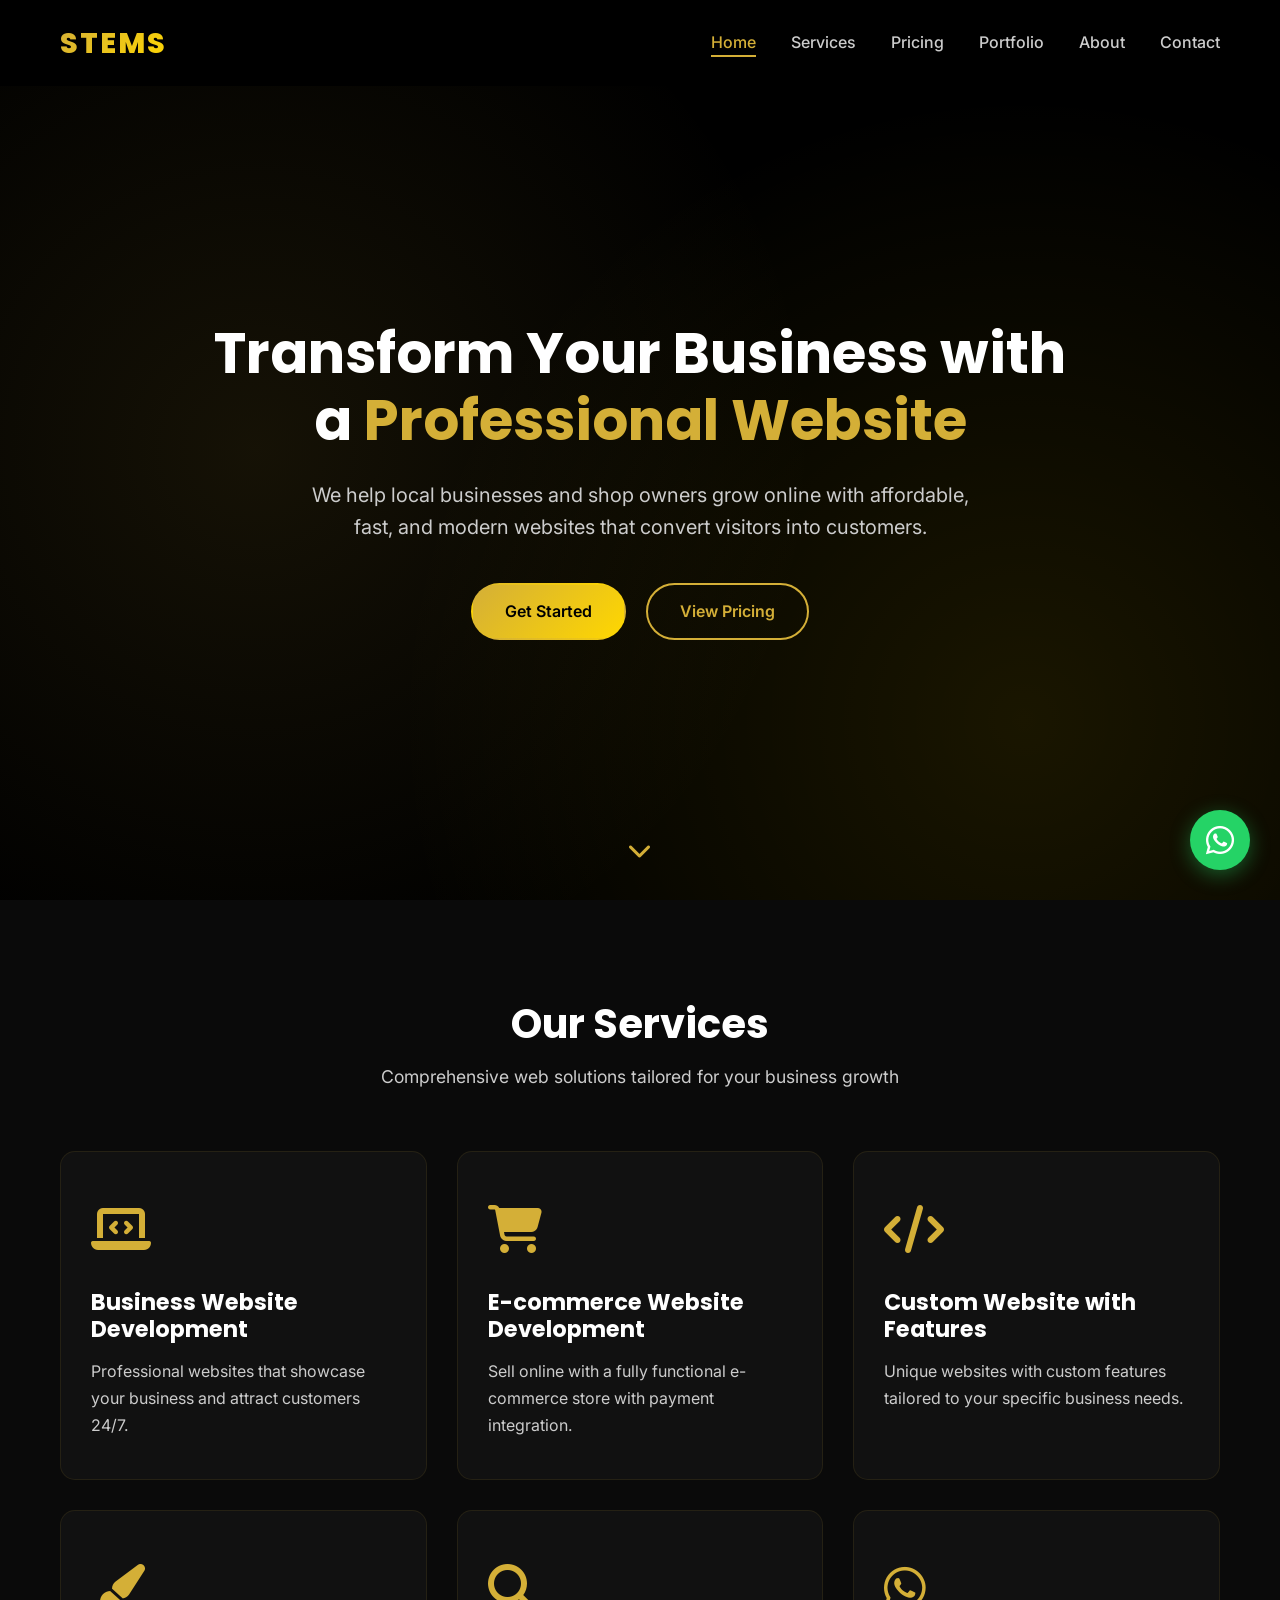
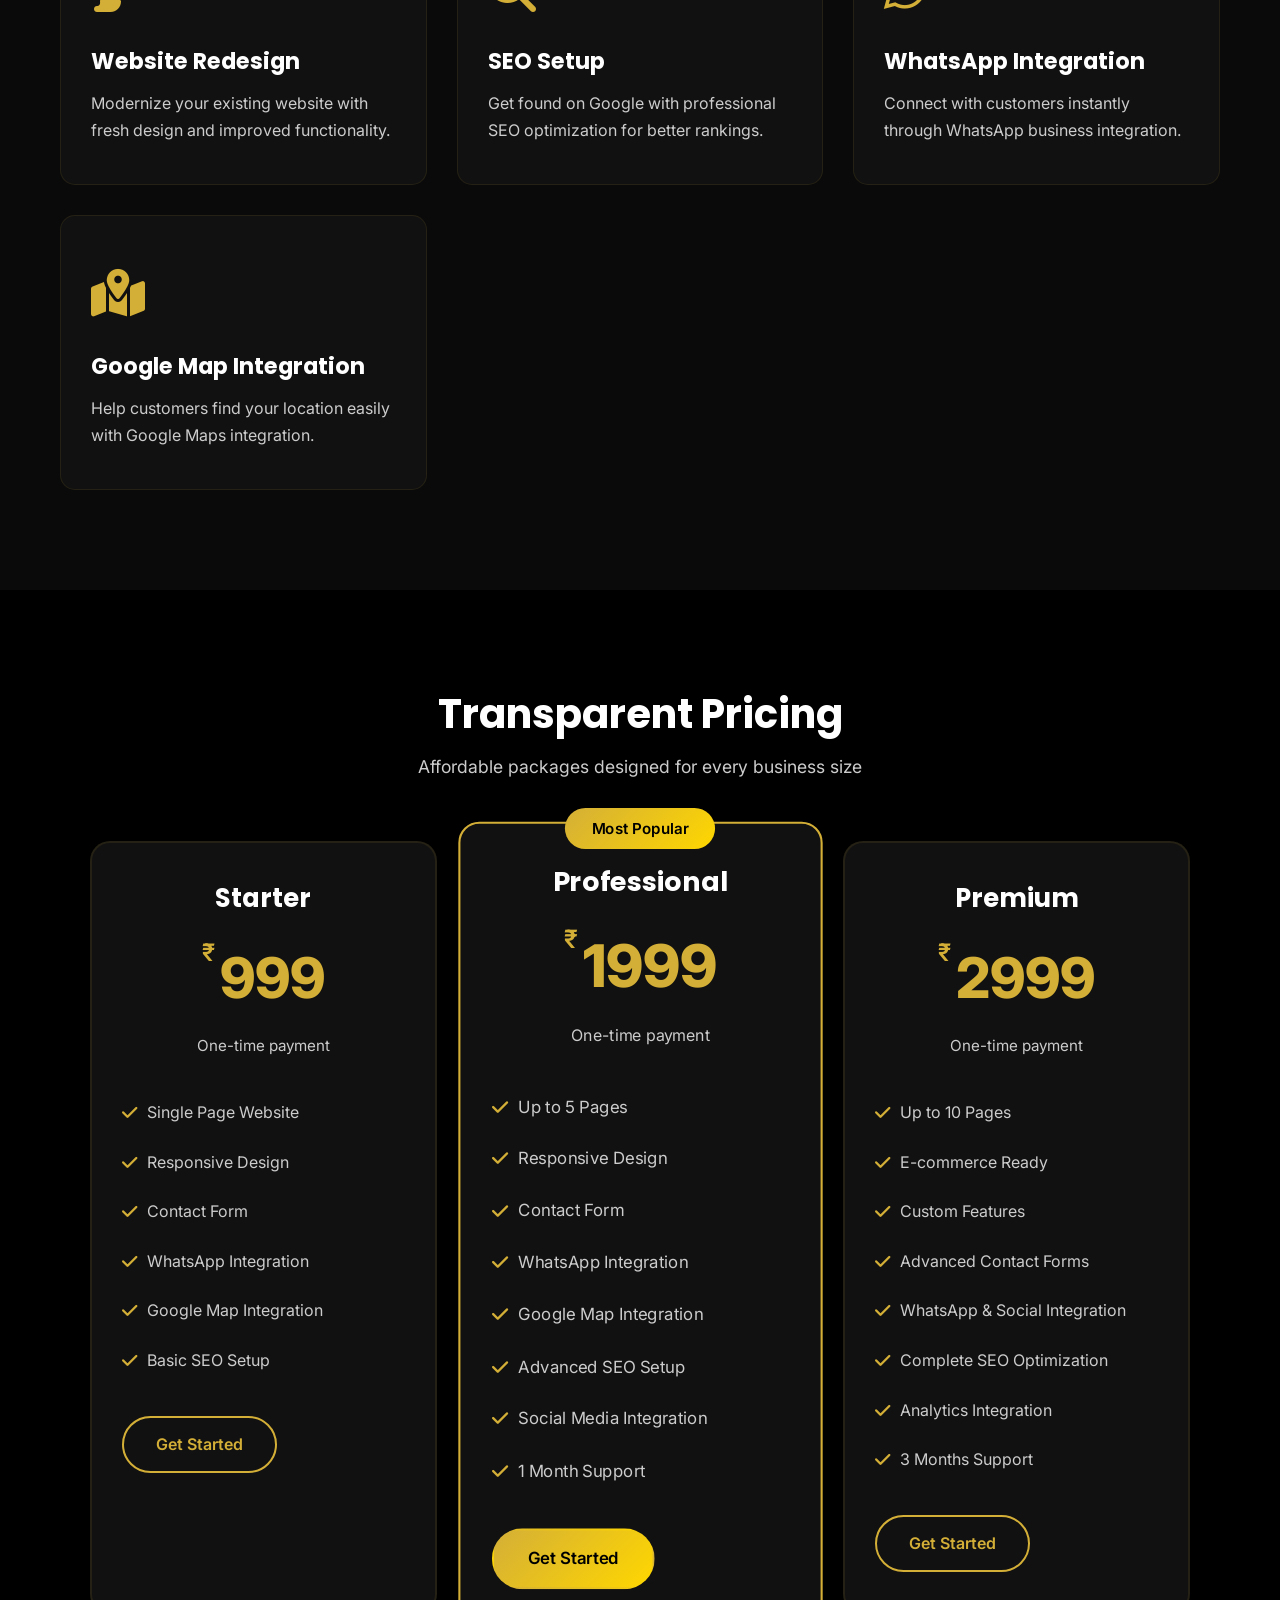
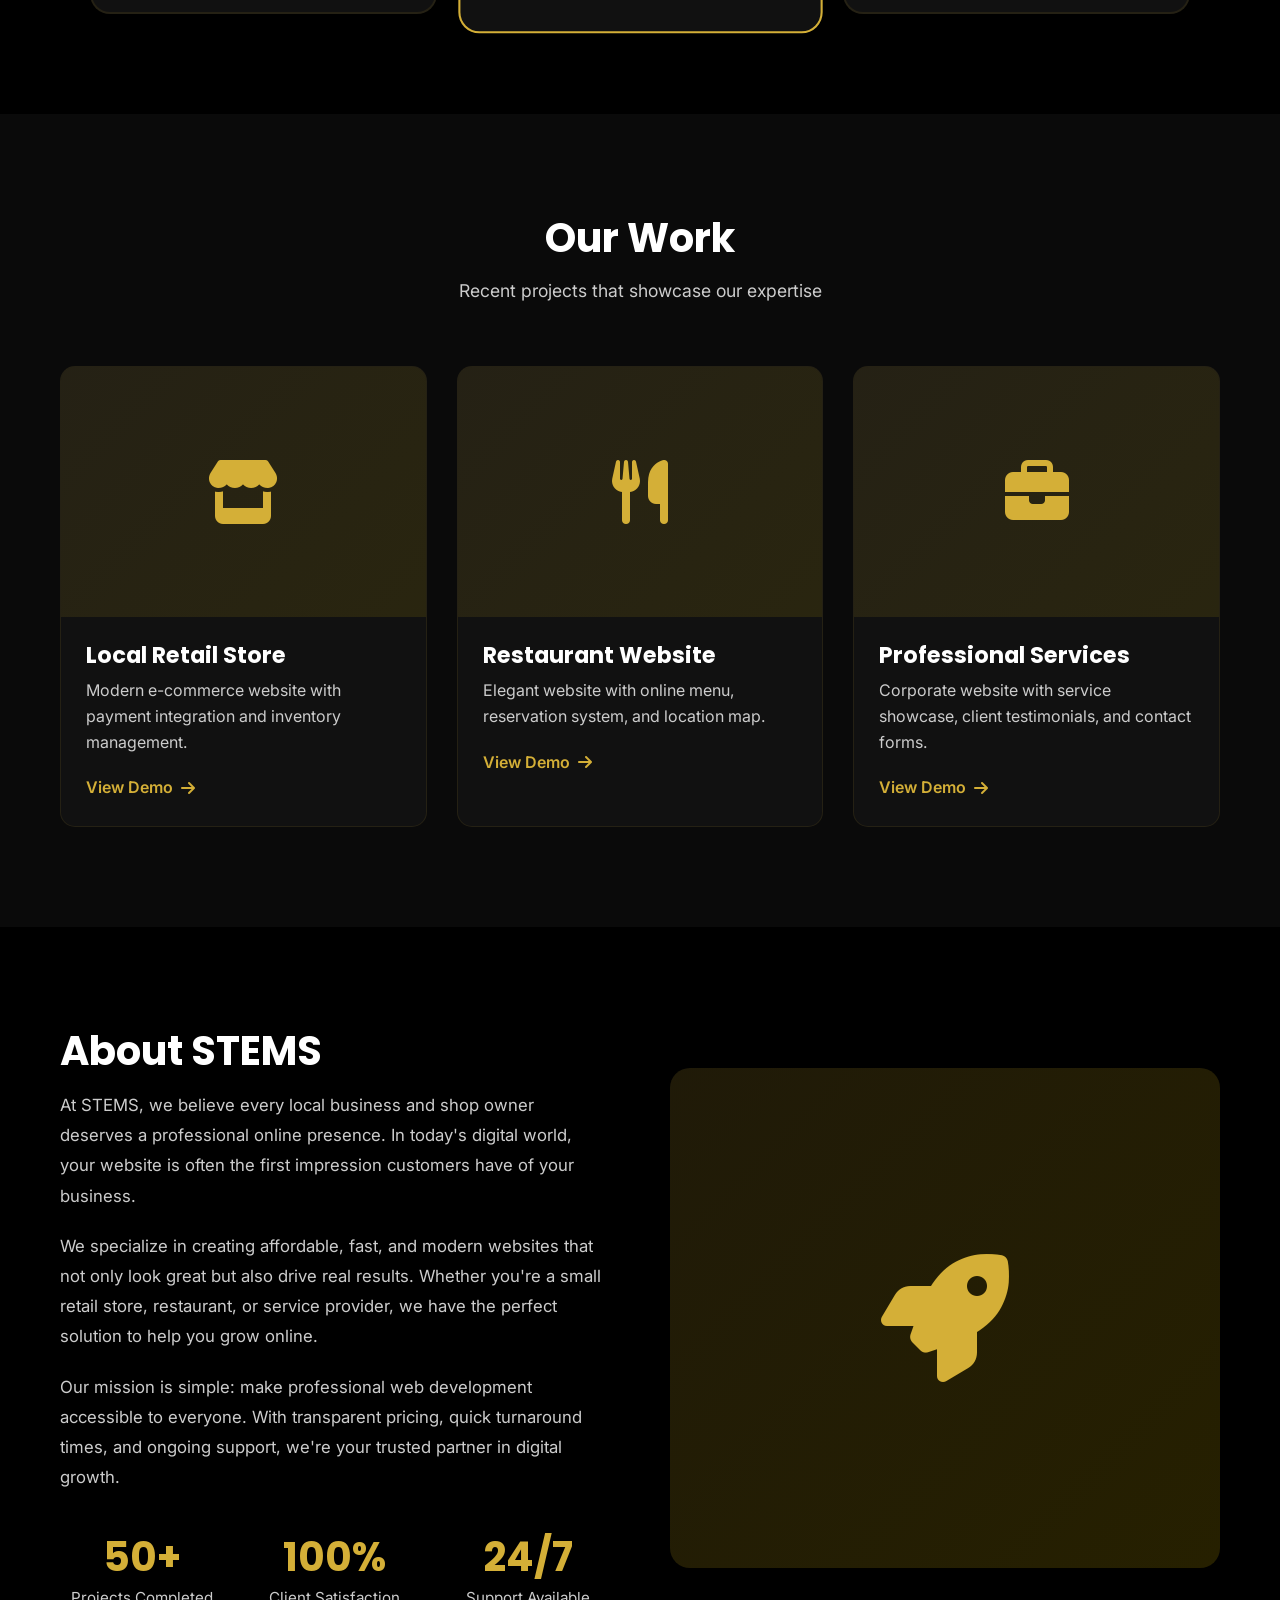
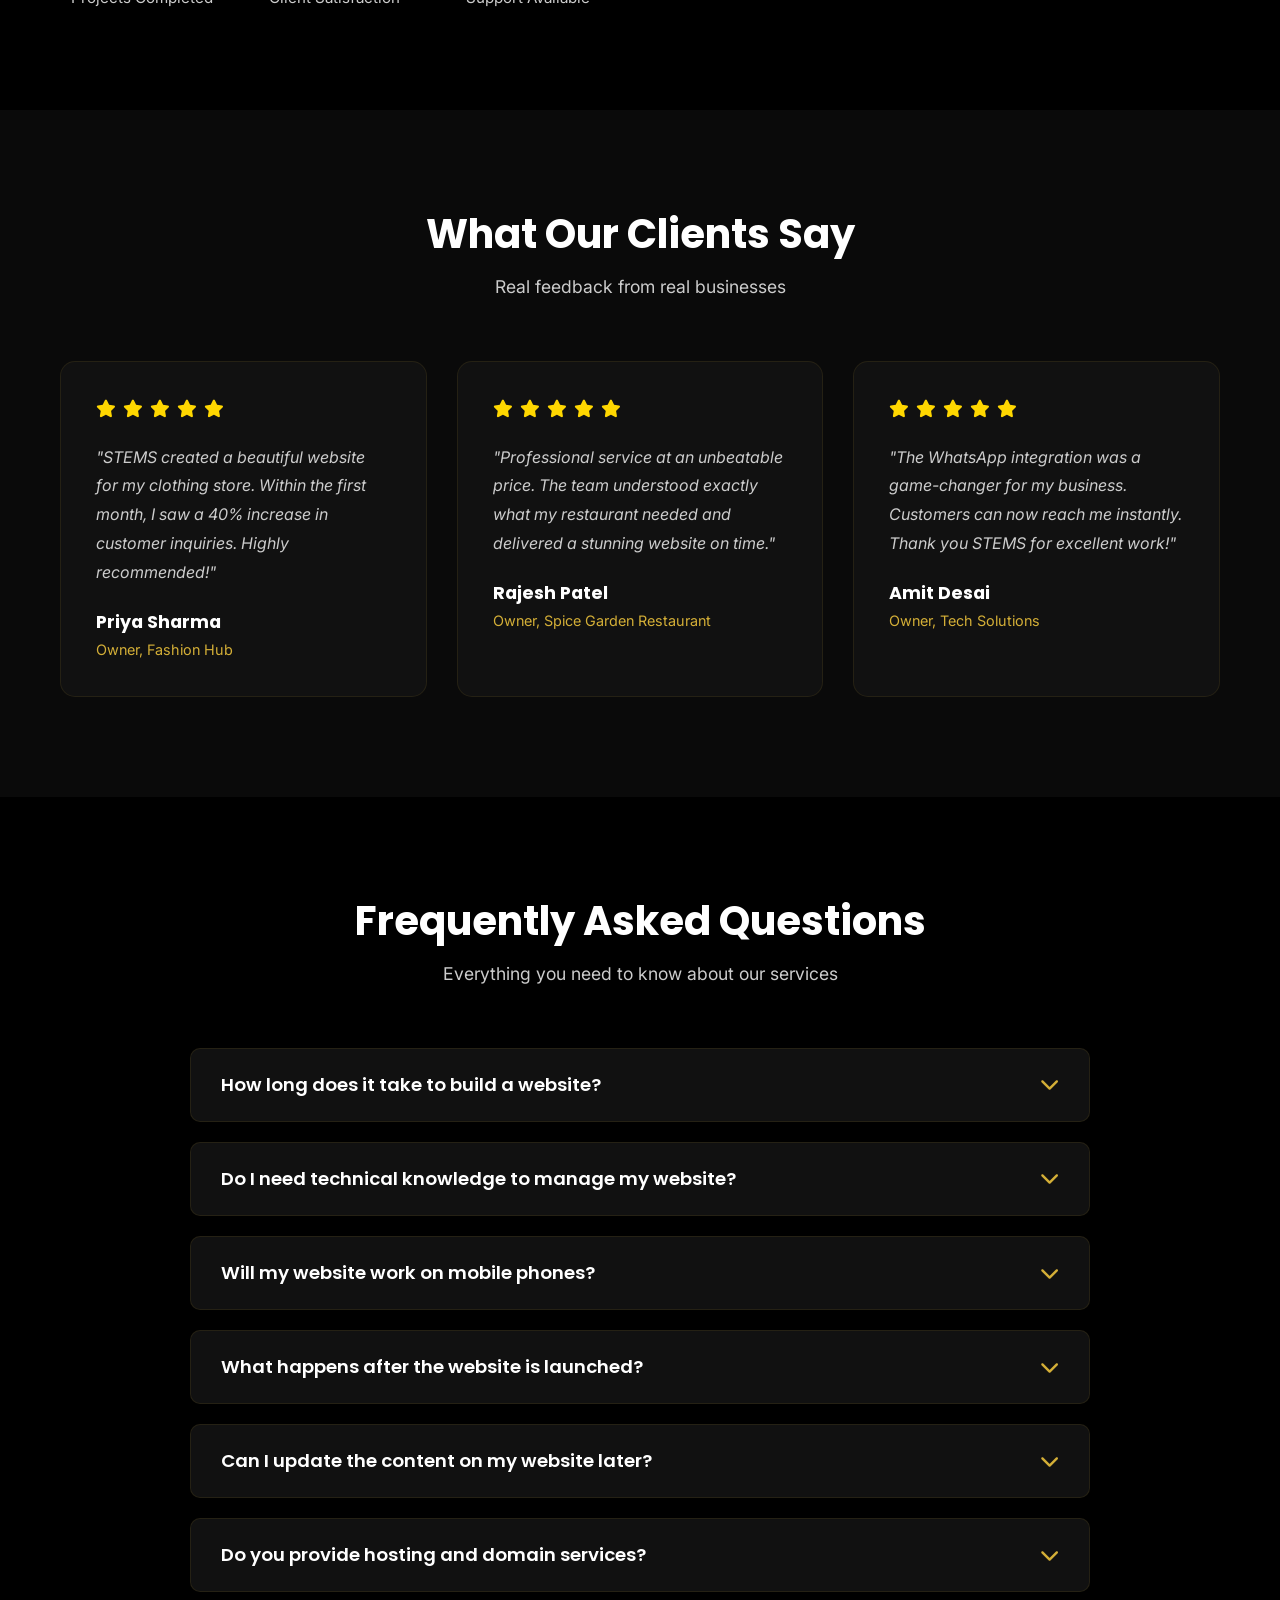
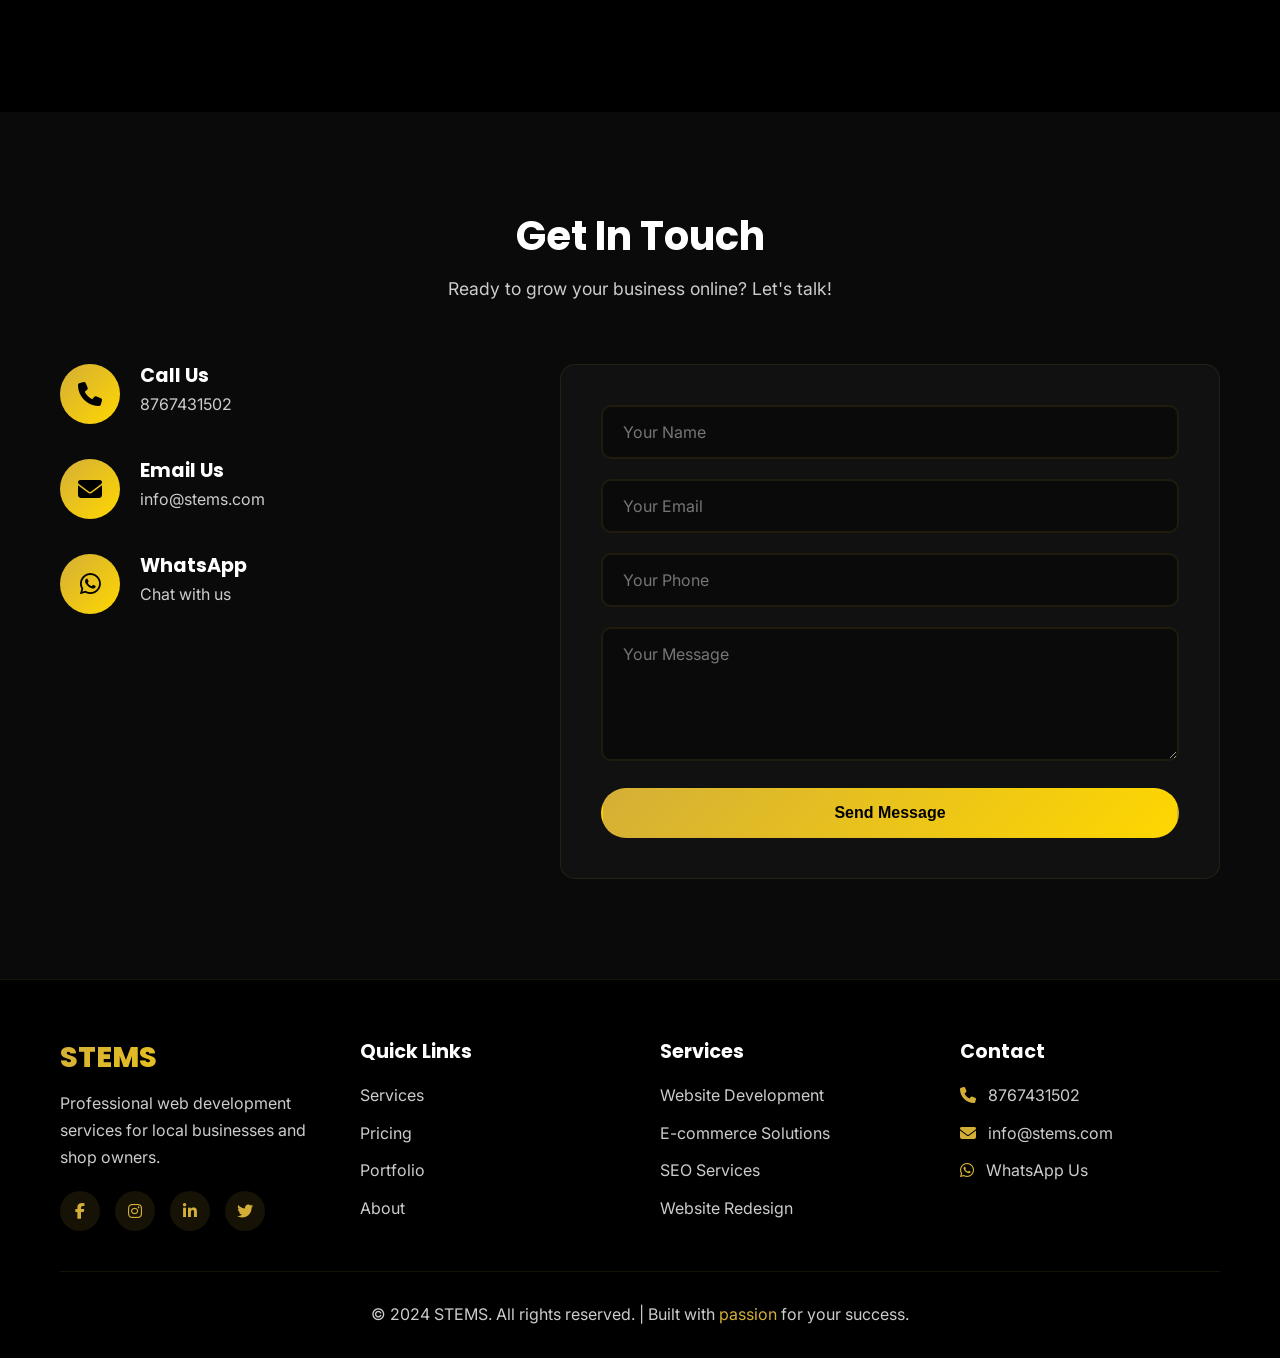
<file: Index.html>
<!DOCTYPE html>
<html lang="en">
<head>
    <meta charset="UTF-8">
    <meta name="viewport" content="width=device-width, initial-scale=1.0">
    <meta name="description" content="STEMS - Professional Web Development Agency. Affordable websites for local businesses and shop owners. Starting at ₹999.">
    <meta name="keywords" content="web development, website design, e-commerce, SEO, local business websites">
    <title>STEMS - Professional Web Development Agency</title>
    
    <!-- Google Fonts -->
    <link rel="preconnect" href="https://fonts.googleapis.com">
    <link rel="preconnect" href="https://fonts.gstatic.com" crossorigin>
    <link href="https://fonts.googleapis.com/css2?family=Poppins:wght@300;400;500;600;700;800&family=Inter:wght@300;400;500;600&display=swap" rel="stylesheet">
    
    <!-- Font Awesome -->
    <link rel="stylesheet" href="https://cdnjs.cloudflare.com/ajax/libs/font-awesome/6.4.0/css/all.min.css">
    
    <!-- Stylesheet -->
    <link rel="stylesheet" href="css/style.css">
</head>
<body>

    <!-- Navigation -->
    <nav class="navbar" id="navbar">
        <div class="container nav-container">
            <div class="logo">
                <span class="logo-text">STEMS</span>
            </div>
            <ul class="nav-menu" id="navMenu">
                <li><a href="#home" class="nav-link">Home</a></li>
                <li><a href="#services" class="nav-link">Services</a></li>
                <li><a href="#pricing" class="nav-link">Pricing</a></li>
                <li><a href="#portfolio" class="nav-link">Portfolio</a></li>
                <li><a href="#about" class="nav-link">About</a></li>
                <li><a href="#contact" class="nav-link">Contact</a></li>
            </ul>
            <div class="hamburger" id="hamburger">
                <span></span>
                <span></span>
                <span></span>
            </div>
        </div>
    </nav>

    <!-- Hero Section -->
    <section class="hero" id="home">
        <div class="hero-background"></div>
        <div class="container hero-container">
            <div class="hero-content">
                <h1 class="hero-title">Transform Your Business with a <span class="highlight">Professional Website</span></h1>
                <p class="hero-subtitle">We help local businesses and shop owners grow online with affordable, fast, and modern websites that convert visitors into customers.</p>
                <div class="hero-buttons">
                    <a href="#contact" class="btn btn-primary">Get Started</a>
                    <a href="#pricing" class="btn btn-secondary">View Pricing</a>
                </div>
            </div>
        </div>
        <div class="scroll-indicator">
            <i class="fas fa-chevron-down"></i>
        </div>
    </section>

    <!-- Services Section -->
    <section class="services" id="services">
        <div class="container">
            <div class="section-header">
                <h2 class="section-title">Our Services</h2>
                <p class="section-subtitle">Comprehensive web solutions tailored for your business growth</p>
            </div>
            <div class="services-grid">
                <div class="service-card fade-in">
                    <div class="service-icon">
                        <i class="fas fa-laptop-code"></i>
                    </div>
                    <h3 class="service-title">Business Website Development</h3>
                    <p class="service-description">Professional websites that showcase your business and attract customers 24/7.</p>
                </div>
                <div class="service-card fade-in">
                    <div class="service-icon">
                        <i class="fas fa-shopping-cart"></i>
                    </div>
                    <h3 class="service-title">E-commerce Website Development</h3>
                    <p class="service-description">Sell online with a fully functional e-commerce store with payment integration.</p>
                </div>
                <div class="service-card fade-in">
                    <div class="service-icon">
                        <i class="fas fa-code"></i>
                    </div>
                    <h3 class="service-title">Custom Website with Features</h3>
                    <p class="service-description">Unique websites with custom features tailored to your specific business needs.</p>
                </div>
                <div class="service-card fade-in">
                    <div class="service-icon">
                        <i class="fas fa-paint-brush"></i>
                    </div>
                    <h3 class="service-title">Website Redesign</h3>
                    <p class="service-description">Modernize your existing website with fresh design and improved functionality.</p>
                </div>
                <div class="service-card fade-in">
                    <div class="service-icon">
                        <i class="fas fa-search"></i>
                    </div>
                    <h3 class="service-title">SEO Setup</h3>
                    <p class="service-description">Get found on Google with professional SEO optimization for better rankings.</p>
                </div>
                <div class="service-card fade-in">
                    <div class="service-icon">
                        <i class="fab fa-whatsapp"></i>
                    </div>
                    <h3 class="service-title">WhatsApp Integration</h3>
                    <p class="service-description">Connect with customers instantly through WhatsApp business integration.</p>
                </div>
                <div class="service-card fade-in">
                    <div class="service-icon">
                        <i class="fas fa-map-marked-alt"></i>
                    </div>
                    <h3 class="service-title">Google Map Integration</h3>
                    <p class="service-description">Help customers find your location easily with Google Maps integration.</p>
                </div>
            </div>
        </div>
    </section>

    <!-- Pricing Section -->
    <section class="pricing" id="pricing">
        <div class="container">
            <div class="section-header">
                <h2 class="section-title">Transparent Pricing</h2>
                <p class="section-subtitle">Affordable packages designed for every business size</p>
            </div>
            <div class="pricing-grid">
                <div class="pricing-card fade-in">
                    <div class="pricing-header">
                        <h3 class="pricing-title">Starter</h3>
                        <div class="pricing-price">
                            <span class="currency">₹</span>
                            <span class="amount">999</span>
                        </div>
                        <p class="pricing-period">One-time payment</p>
                    </div>
                    <ul class="pricing-features">
                        <li><i class="fas fa-check"></i> Single Page Website</li>
                        <li><i class="fas fa-check"></i> Responsive Design</li>
                        <li><i class="fas fa-check"></i> Contact Form</li>
                        <li><i class="fas fa-check"></i> WhatsApp Integration</li>
                        <li><i class="fas fa-check"></i> Google Map Integration</li>
                        <li><i class="fas fa-check"></i> Basic SEO Setup</li>
                    </ul>
                    <a href="#contact" class="btn btn-outline">Get Started</a>
                </div>
                <div class="pricing-card featured fade-in">
                    <div class="popular-badge">Most Popular</div>
                    <div class="pricing-header">
                        <h3 class="pricing-title">Professional</h3>
                        <div class="pricing-price">
                            <span class="currency">₹</span>
                            <span class="amount">1999</span>
                        </div>
                        <p class="pricing-period">One-time payment</p>
                    </div>
                    <ul class="pricing-features">
                        <li><i class="fas fa-check"></i> Up to 5 Pages</li>
                        <li><i class="fas fa-check"></i> Responsive Design</li>
                        <li><i class="fas fa-check"></i> Contact Form</li>
                        <li><i class="fas fa-check"></i> WhatsApp Integration</li>
                        <li><i class="fas fa-check"></i> Google Map Integration</li>
                        <li><i class="fas fa-check"></i> Advanced SEO Setup</li>
                        <li><i class="fas fa-check"></i> Social Media Integration</li>
                        <li><i class="fas fa-check"></i> 1 Month Support</li>
                    </ul>
                    <a href="#contact" class="btn btn-primary">Get Started</a>
                </div>
                <div class="pricing-card fade-in">
                    <div class="pricing-header">
                        <h3 class="pricing-title">Premium</h3>
                        <div class="pricing-price">
                            <span class="currency">₹</span>
                            <span class="amount">2999</span>
                        </div>
                        <p class="pricing-period">One-time payment</p>
                    </div>
                    <ul class="pricing-features">
                        <li><i class="fas fa-check"></i> Up to 10 Pages</li>
                        <li><i class="fas fa-check"></i> E-commerce Ready</li>
                        <li><i class="fas fa-check"></i> Custom Features</li>
                        <li><i class="fas fa-check"></i> Advanced Contact Forms</li>
                        <li><i class="fas fa-check"></i> WhatsApp & Social Integration</li>
                        <li><i class="fas fa-check"></i> Complete SEO Optimization</li>
                        <li><i class="fas fa-check"></i> Analytics Integration</li>
                        <li><i class="fas fa-check"></i> 3 Months Support</li>
                    </ul>
                    <a href="#contact" class="btn btn-outline">Get Started</a>
                </div>
            </div>
        </div>
    </section>

    <!-- Portfolio Section -->
    <section class="portfolio" id="portfolio">
        <div class="container">
            <div class="section-header">
                <h2 class="section-title">Our Work</h2>
                <p class="section-subtitle">Recent projects that showcase our expertise</p>
            </div>
            <div class="portfolio-grid">
                <div class="portfolio-card fade-in">
                    <div class="portfolio-image">
                        <div class="portfolio-placeholder">
                            <i class="fas fa-store"></i>
                        </div>
                    </div>
                    <div class="portfolio-content">
                        <h3 class="portfolio-title">Local Retail Store</h3>
                        <p class="portfolio-description">Modern e-commerce website with payment integration and inventory management.</p>
                        <a href="#" class="portfolio-link">View Demo <i class="fas fa-arrow-right"></i></a>
                    </div>
                </div>
                <div class="portfolio-card fade-in">
                    <div class="portfolio-image">
                        <div class="portfolio-placeholder">
                            <i class="fas fa-utensils"></i>
                        </div>
                    </div>
                    <div class="portfolio-content">
                        <h3 class="portfolio-title">Restaurant Website</h3>
                        <p class="portfolio-description">Elegant website with online menu, reservation system, and location map.</p>
                        <a href="#" class="portfolio-link">View Demo <i class="fas fa-arrow-right"></i></a>
                    </div>
                </div>
                <div class="portfolio-card fade-in">
                    <div class="portfolio-image">
                        <div class="portfolio-placeholder">
                            <i class="fas fa-briefcase"></i>
                        </div>
                    </div>
                    <div class="portfolio-content">
                        <h3 class="portfolio-title">Professional Services</h3>
                        <p class="portfolio-description">Corporate website with service showcase, client testimonials, and contact forms.</p>
                        <a href="#" class="portfolio-link">View Demo <i class="fas fa-arrow-right"></i></a>
                    </div>
                </div>
            </div>
        </div>
    </section>

    <!-- About Section -->
    <section class="about" id="about">
        <div class="container">
            <div class="about-grid">
                <div class="about-content fade-in">
                    <h2 class="section-title">About STEMS</h2>
                    <p class="about-text">At STEMS, we believe every local business and shop owner deserves a professional online presence. In today's digital world, your website is often the first impression customers have of your business.</p>
                    <p class="about-text">We specialize in creating affordable, fast, and modern websites that not only look great but also drive real results. Whether you're a small retail store, restaurant, or service provider, we have the perfect solution to help you grow online.</p>
                    <p class="about-text">Our mission is simple: make professional web development accessible to everyone. With transparent pricing, quick turnaround times, and ongoing support, we're your trusted partner in digital growth.</p>
                    <div class="about-stats">
                        <div class="stat-item">
                            <h3 class="stat-number">50+</h3>
                            <p class="stat-label">Projects Completed</p>
                        </div>
                        <div class="stat-item">
                            <h3 class="stat-number">100%</h3>
                            <p class="stat-label">Client Satisfaction</p>
                        </div>
                        <div class="stat-item">
                            <h3 class="stat-number">24/7</h3>
                            <p class="stat-label">Support Available</p>
                        </div>
                    </div>
                </div>
                <div class="about-image fade-in">
                    <div class="about-placeholder">
                        <i class="fas fa-rocket"></i>
                    </div>
                </div>
            </div>
        </div>
    </section>

    <!-- Testimonials Section -->
    <section class="testimonials" id="testimonials">
        <div class="container">
            <div class="section-header">
                <h2 class="section-title">What Our Clients Say</h2>
                <p class="section-subtitle">Real feedback from real businesses</p>
            </div>
            <div class="testimonials-grid">
                <div class="testimonial-card fade-in">
                    <div class="testimonial-rating">
                        <i class="fas fa-star"></i>
                        <i class="fas fa-star"></i>
                        <i class="fas fa-star"></i>
                        <i class="fas fa-star"></i>
                        <i class="fas fa-star"></i>
                    </div>
                    <p class="testimonial-text">"STEMS created a beautiful website for my clothing store. Within the first month, I saw a 40% increase in customer inquiries. Highly recommended!"</p>
                    <div class="testimonial-author">
                        <h4 class="author-name">Priya Sharma</h4>
                        <p class="author-position">Owner, Fashion Hub</p>
                    </div>
                </div>
                <div class="testimonial-card fade-in">
                    <div class="testimonial-rating">
                        <i class="fas fa-star"></i>
                        <i class="fas fa-star"></i>
                        <i class="fas fa-star"></i>
                        <i class="fas fa-star"></i>
                        <i class="fas fa-star"></i>
                    </div>
                    <p class="testimonial-text">"Professional service at an unbeatable price. The team understood exactly what my restaurant needed and delivered a stunning website on time."</p>
                    <div class="testimonial-author">
                        <h4 class="author-name">Rajesh Patel</h4>
                        <p class="author-position">Owner, Spice Garden Restaurant</p>
                    </div>
                </div>
                <div class="testimonial-card fade-in">
                    <div class="testimonial-rating">
                        <i class="fas fa-star"></i>
                        <i class="fas fa-star"></i>
                        <i class="fas fa-star"></i>
                        <i class="fas fa-star"></i>
                        <i class="fas fa-star"></i>
                    </div>
                    <p class="testimonial-text">"The WhatsApp integration was a game-changer for my business. Customers can now reach me instantly. Thank you STEMS for excellent work!"</p>
                    <div class="testimonial-author">
                        <h4 class="author-name">Amit Desai</h4>
                        <p class="author-position">Owner, Tech Solutions</p>
                    </div>
                </div>
            </div>
        </div>
    </section>

    <!-- FAQ Section -->
    <section class="faq" id="faq">
        <div class="container">
            <div class="section-header">
                <h2 class="section-title">Frequently Asked Questions</h2>
                <p class="section-subtitle">Everything you need to know about our services</p>
            </div>
            <div class="faq-container">
                <div class="faq-item fade-in">
                    <div class="faq-question">
                        <h3>How long does it take to build a website?</h3>
                        <i class="fas fa-chevron-down"></i>
                    </div>
                    <div class="faq-answer">
                        <p>Typically, a basic website takes 3-5 business days, while more complex projects may take 1-2 weeks. We'll provide you with a clear timeline during our initial consultation.</p>
                    </div>
                </div>
                <div class="faq-item fade-in">
                    <div class="faq-question">
                        <h3>Do I need technical knowledge to manage my website?</h3>
                        <i class="fas fa-chevron-down"></i>
                    </div>
                    <div class="faq-answer">
                        <p>Not at all! We build user-friendly websites and provide complete training. You'll be able to make basic updates yourself, and we're always here to help with more complex changes.</p>
                    </div>
                </div>
                <div class="faq-item fade-in">
                    <div class="faq-question">
                        <h3>Will my website work on mobile phones?</h3>
                        <i class="fas fa-chevron-down"></i>
                    </div>
                    <div class="faq-answer">
                        <p>Absolutely! All our websites are fully responsive, meaning they look great and function perfectly on all devices - smartphones, tablets, and desktops.</p>
                    </div>
                </div>
                <div class="faq-item fade-in">
                    <div class="faq-question">
                        <h3>What happens after the website is launched?</h3>
                        <i class="fas fa-chevron-down"></i>
                    </div>
                    <div class="faq-answer">
                        <p>We provide ongoing support based on your chosen package. This includes technical assistance, minor updates, and guidance on managing your website effectively.</p>
                    </div>
                </div>
                <div class="faq-item fade-in">
                    <div class="faq-question">
                        <h3>Can I update the content on my website later?</h3>
                        <i class="fas fa-chevron-down"></i>
                    </div>
                    <div class="faq-answer">
                        <p>Yes! We can build your website with a content management system that allows you to easily update text, images, and other content. We'll train you on how to use it.</p>
                    </div>
                </div>
                <div class="faq-item fade-in">
                    <div class="faq-question">
                        <h3>Do you provide hosting and domain services?</h3>
                        <i class="fas fa-chevron-down"></i>
                    </div>
                    <div class="faq-answer">
                        <p>Yes, we can help you with domain registration and hosting setup. We'll guide you through the entire process and recommend the best options for your needs and budget.</p>
                    </div>
                </div>
            </div>
        </div>
    </section>

    <!-- Contact Section -->
    <section class="contact" id="contact">
        <div class="container">
            <div class="section-header">
                <h2 class="section-title">Get In Touch</h2>
                <p class="section-subtitle">Ready to grow your business online? Let's talk!</p>
            </div>
            <div class="contact-grid">
                <div class="contact-info fade-in">
                    <div class="contact-item">
                        <div class="contact-icon">
                            <i class="fas fa-phone"></i>
                        </div>
                        <div class="contact-details">
                            <h3>Call Us</h3>
                            <p><a href="tel:8767431502">8767431502</a></p>
                        </div>
                    </div>
                    <div class="contact-item">
                        <div class="contact-icon">
                            <i class="fas fa-envelope"></i>
                        </div>
                        <div class="contact-details">
                            <h3>Email Us</h3>
                            <p><a href="mailto:info@stems.com">info@stems.com</a></p>
                        </div>
                    </div>
                    <div class="contact-item">
                        <div class="contact-icon">
                            <i class="fab fa-whatsapp"></i>
                        </div>
                        <div class="contact-details">
                            <h3>WhatsApp</h3>
                            <p><a href="https://wa.me/918767431502" target="_blank">Chat with us</a></p>
                        </div>
                    </div>
                </div>
                <form class="contact-form fade-in" id="contactForm">
                    <div class="form-group">
                        <input type="text" id="name" name="name" placeholder="Your Name" required>
                    </div>
                    <div class="form-group">
                        <input type="email" id="email" name="email" placeholder="Your Email" required>
                    </div>
                    <div class="form-group">
                        <input type="tel" id="phone" name="phone" placeholder="Your Phone" required>
                    </div>
                    <div class="form-group">
                        <textarea id="message" name="message" rows="5" placeholder="Your Message" required></textarea>
                    </div>
                    <button type="submit" class="btn btn-primary btn-block">Send Message</button>
                </form>
            </div>
        </div>
    </section>

    <!-- Footer -->
    <footer class="footer">
        <div class="container">
            <div class="footer-content">
                <div class="footer-section">
                    <h3 class="footer-logo">STEMS</h3>
                    <p class="footer-text">Professional web development services for local businesses and shop owners.</p>
                    <div class="social-links">
                        <a href="#" class="social-link"><i class="fab fa-facebook-f"></i></a>
                        <a href="#" class="social-link"><i class="fab fa-instagram"></i></a>
                        <a href="#" class="social-link"><i class="fab fa-linkedin-in"></i></a>
                        <a href="#" class="social-link"><i class="fab fa-twitter"></i></a>
                    </div>
                </div>
                <div class="footer-section">
                    <h4 class="footer-title">Quick Links</h4>
                    <ul class="footer-links">
                        <li><a href="#services">Services</a></li>
                        <li><a href="#pricing">Pricing</a></li>
                        <li><a href="#portfolio">Portfolio</a></li>
                        <li><a href="#about">About</a></li>
                    </ul>
                </div>
                <div class="footer-section">
                    <h4 class="footer-title">Services</h4>
                    <ul class="footer-links">
                        <li><a href="#services">Website Development</a></li>
                        <li><a href="#services">E-commerce Solutions</a></li>
                        <li><a href="#services">SEO Services</a></li>
                        <li><a href="#services">Website Redesign</a></li>
                    </ul>
                </div>
                <div class="footer-section">
                    <h4 class="footer-title">Contact</h4>
                    <ul class="footer-links">
                        <li><i class="fas fa-phone"></i> 8767431502</li>
                        <li><i class="fas fa-envelope"></i> info@stems.com</li>
                        <li><i class="fab fa-whatsapp"></i> WhatsApp Us</li>
                    </ul>
                </div>
            </div>
            <div class="footer-bottom">
                <p>&copy; 2024 STEMS. All rights reserved. | Built with <span class="highlight">passion</span> for your success.</p>
            </div>
        </div>
    </footer>

    <!-- Floating WhatsApp Button -->
    <a href="https://wa.me/918767431502" class="whatsapp-float" target="_blank" aria-label="Chat on WhatsApp">
        <i class="fab fa-whatsapp"></i>
    </a>

    <!-- JavaScript -->
    <script src="js/script.js"></script>
</body>
</html>
</file>
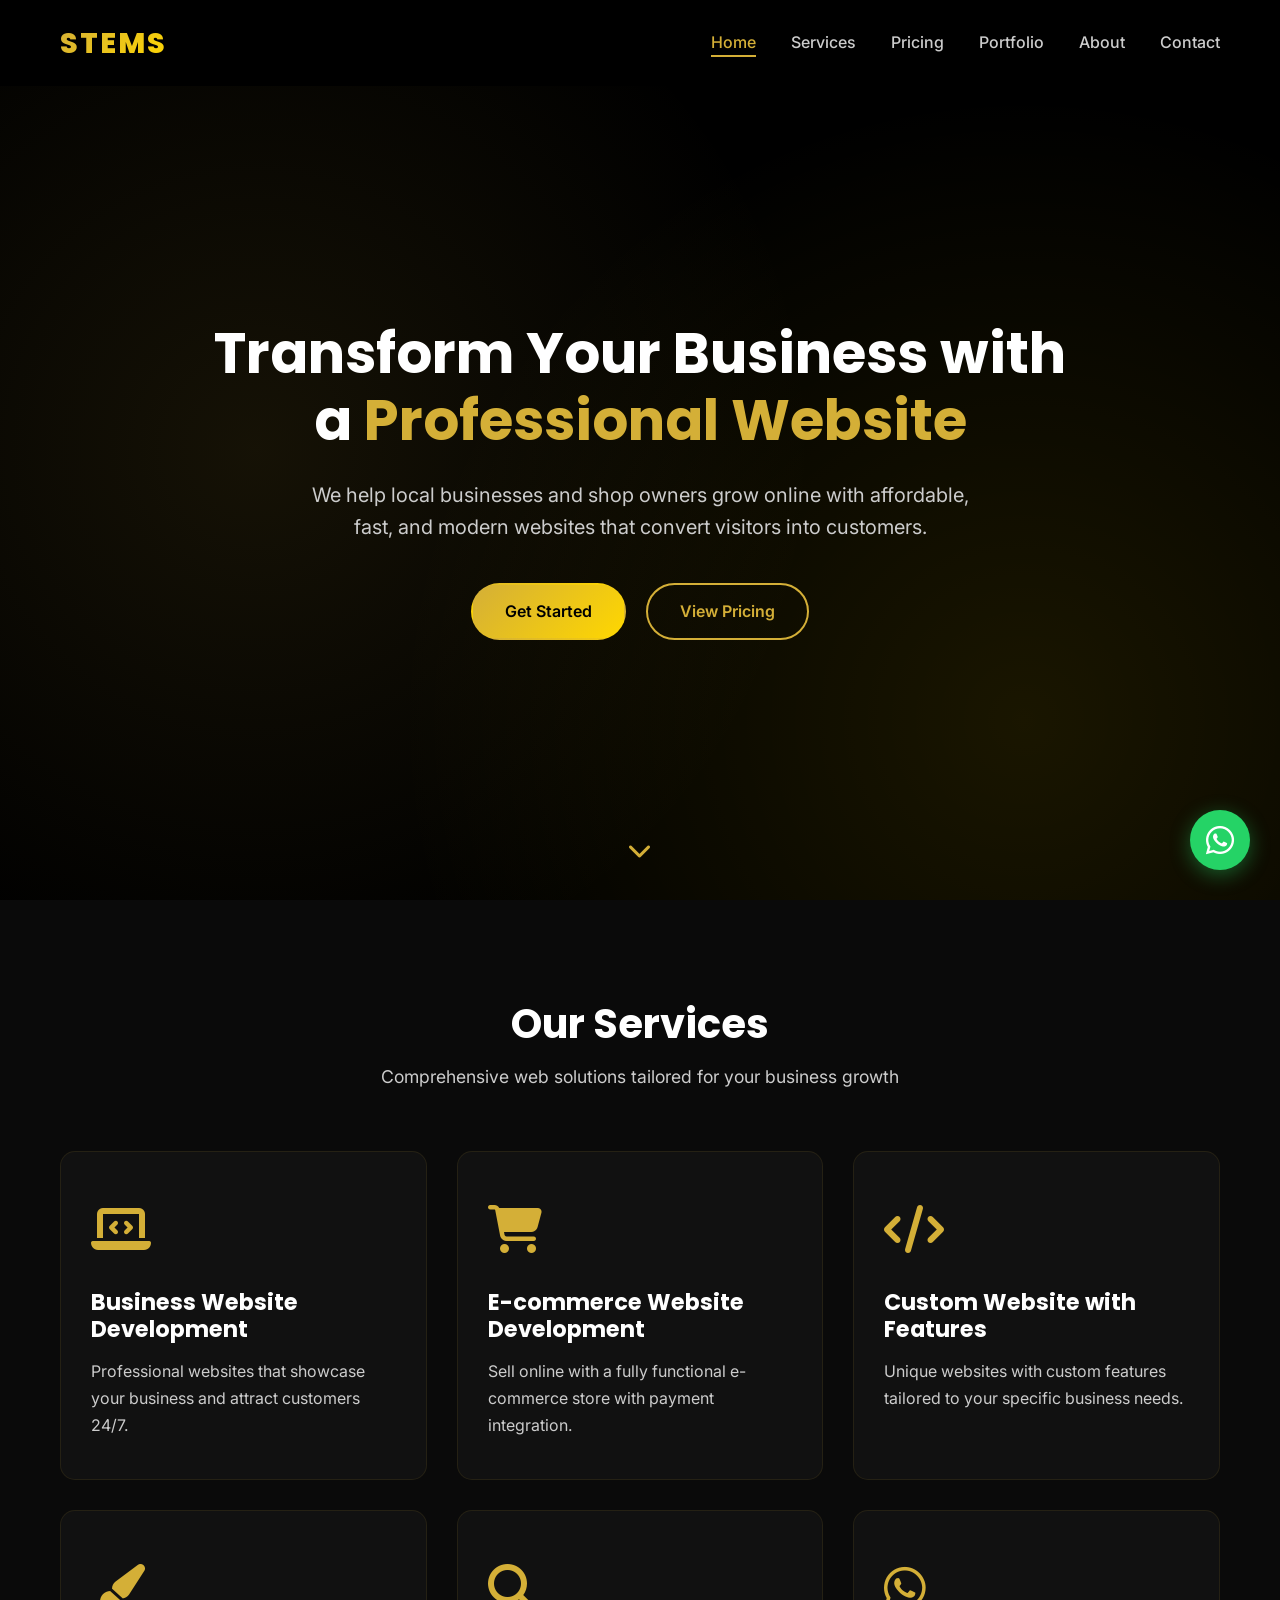
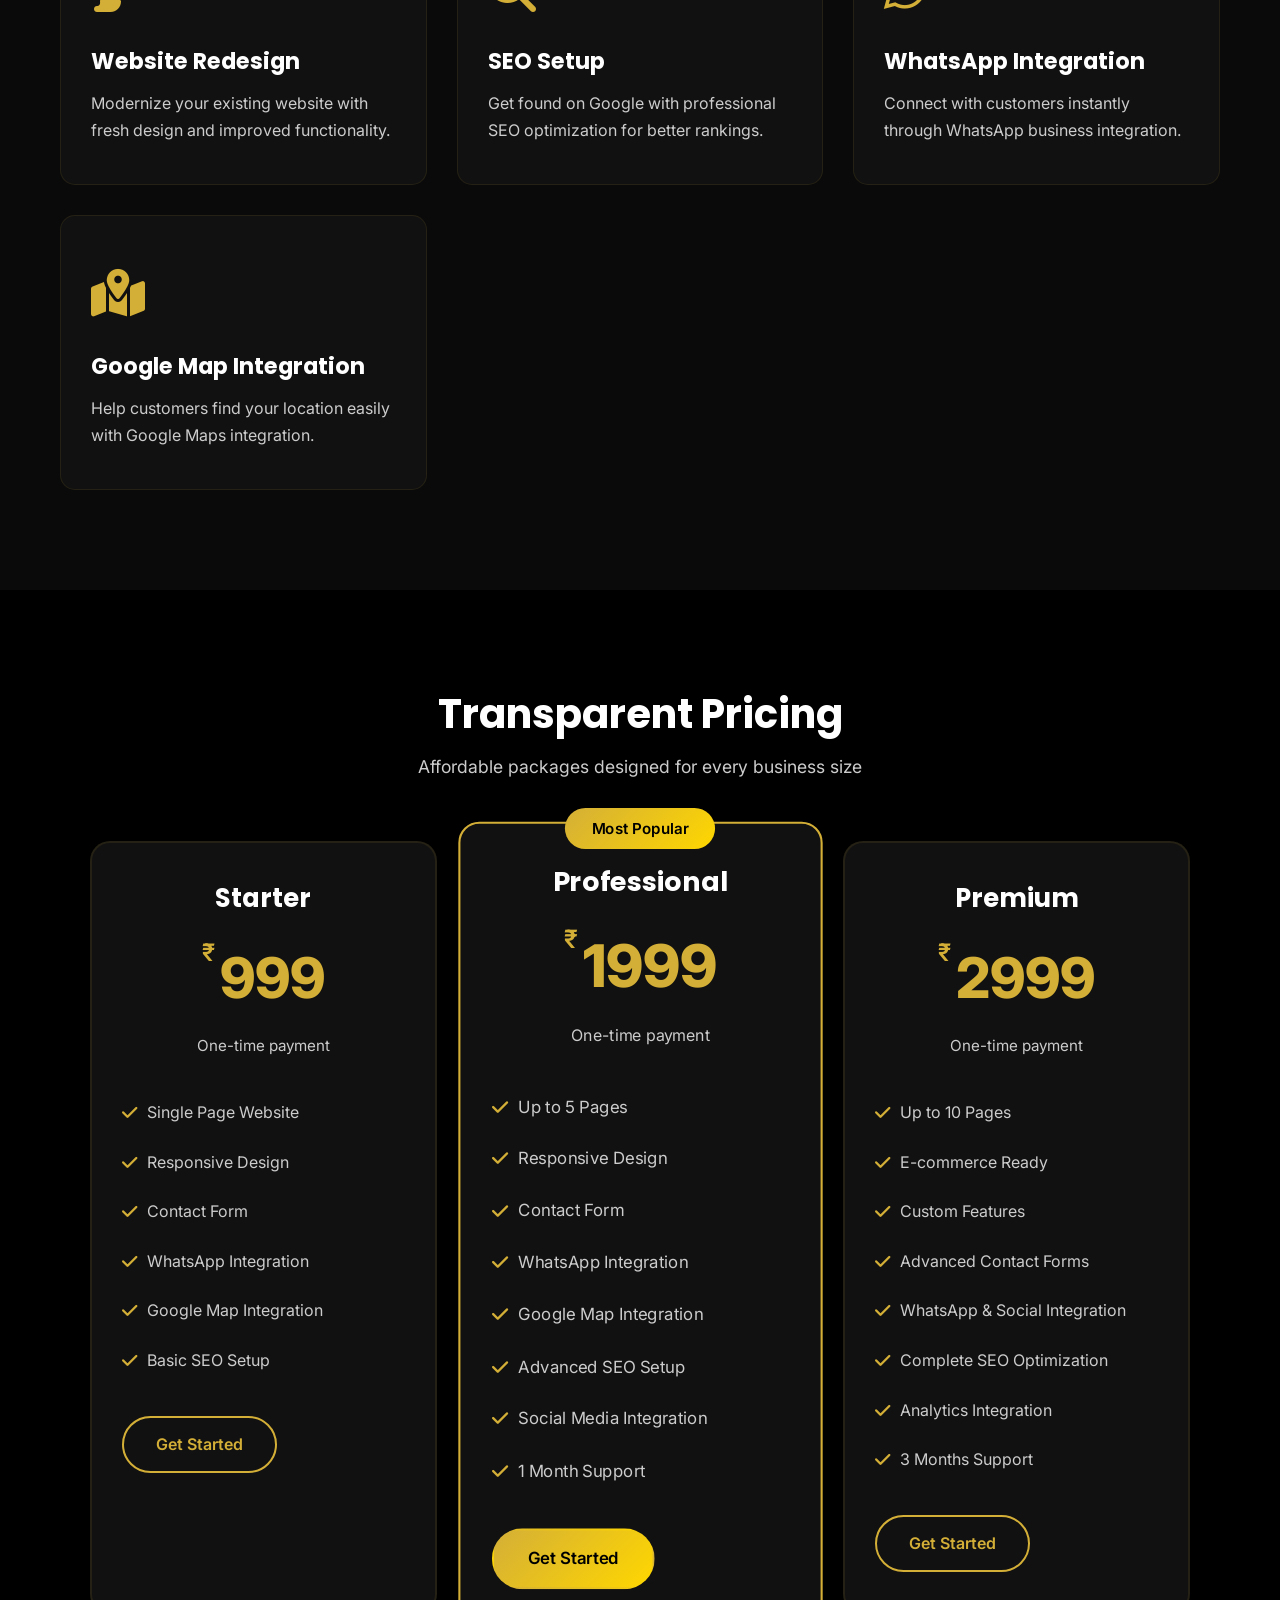
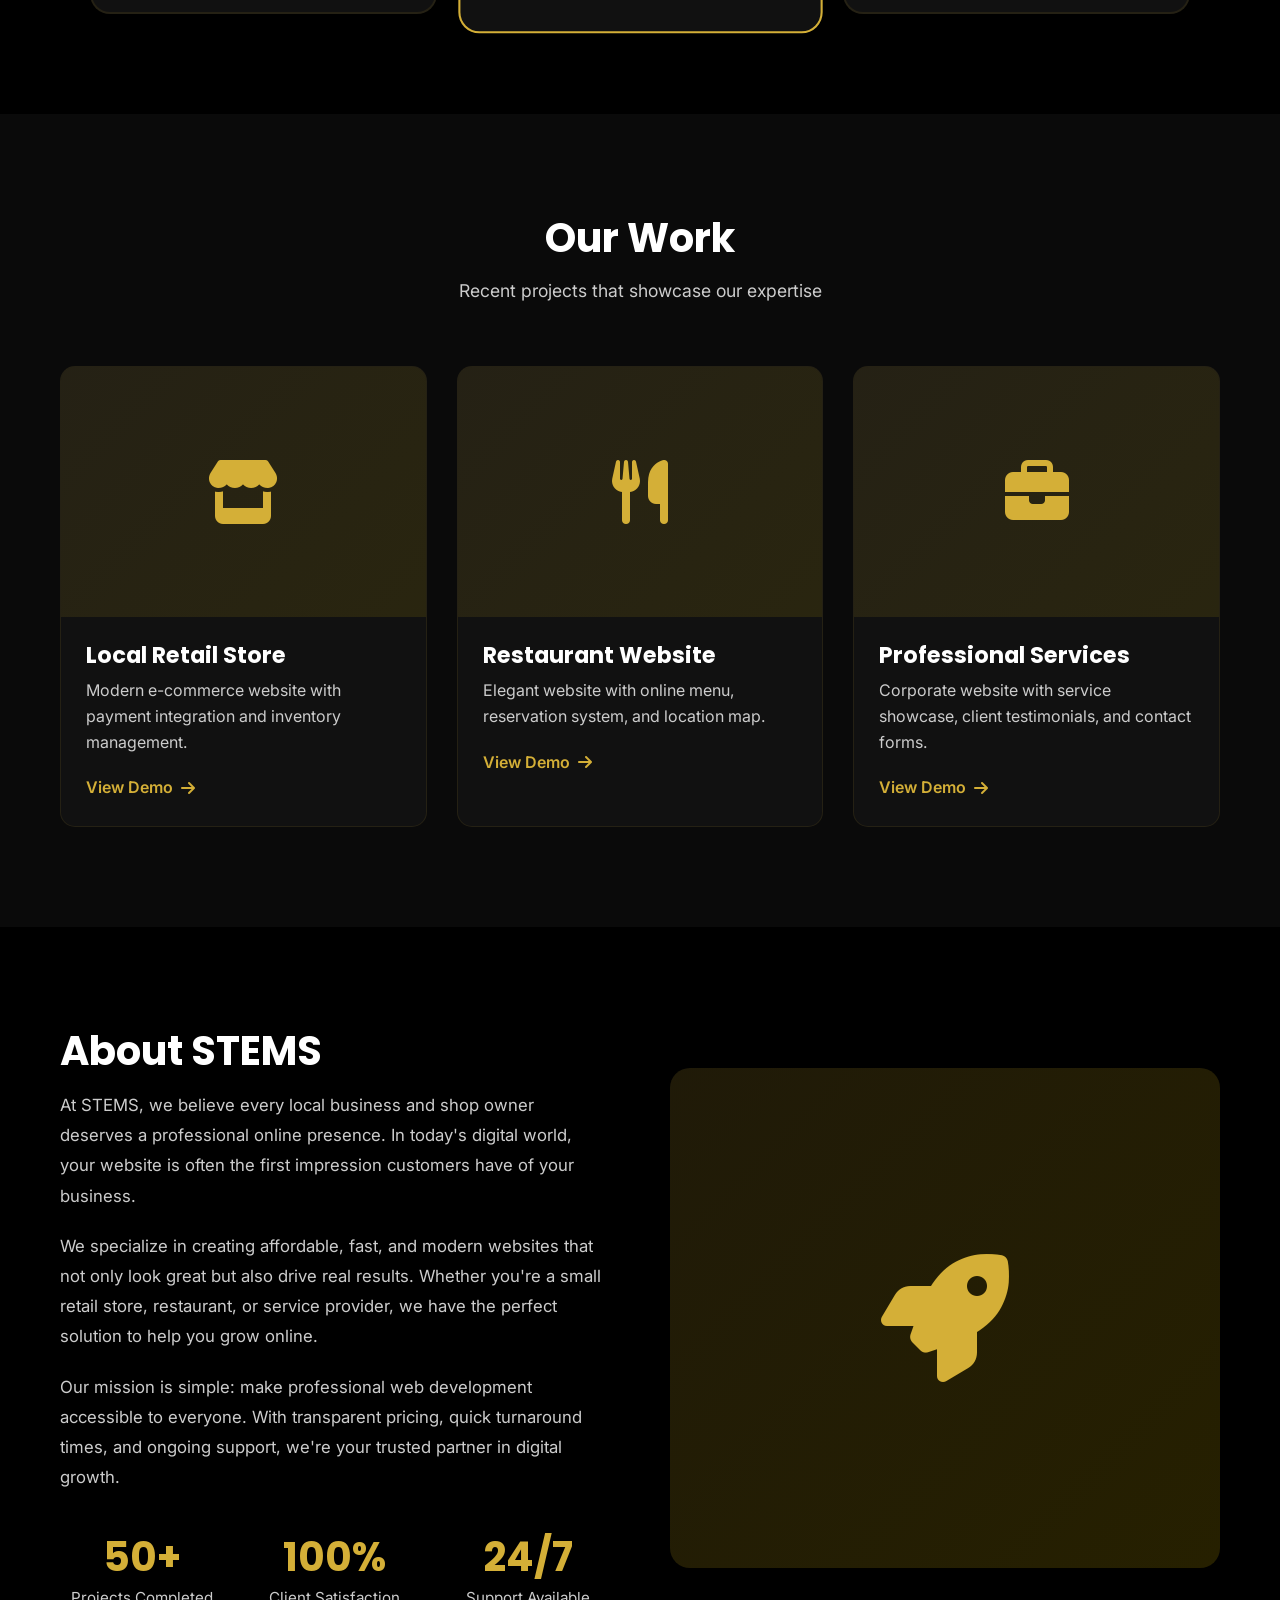
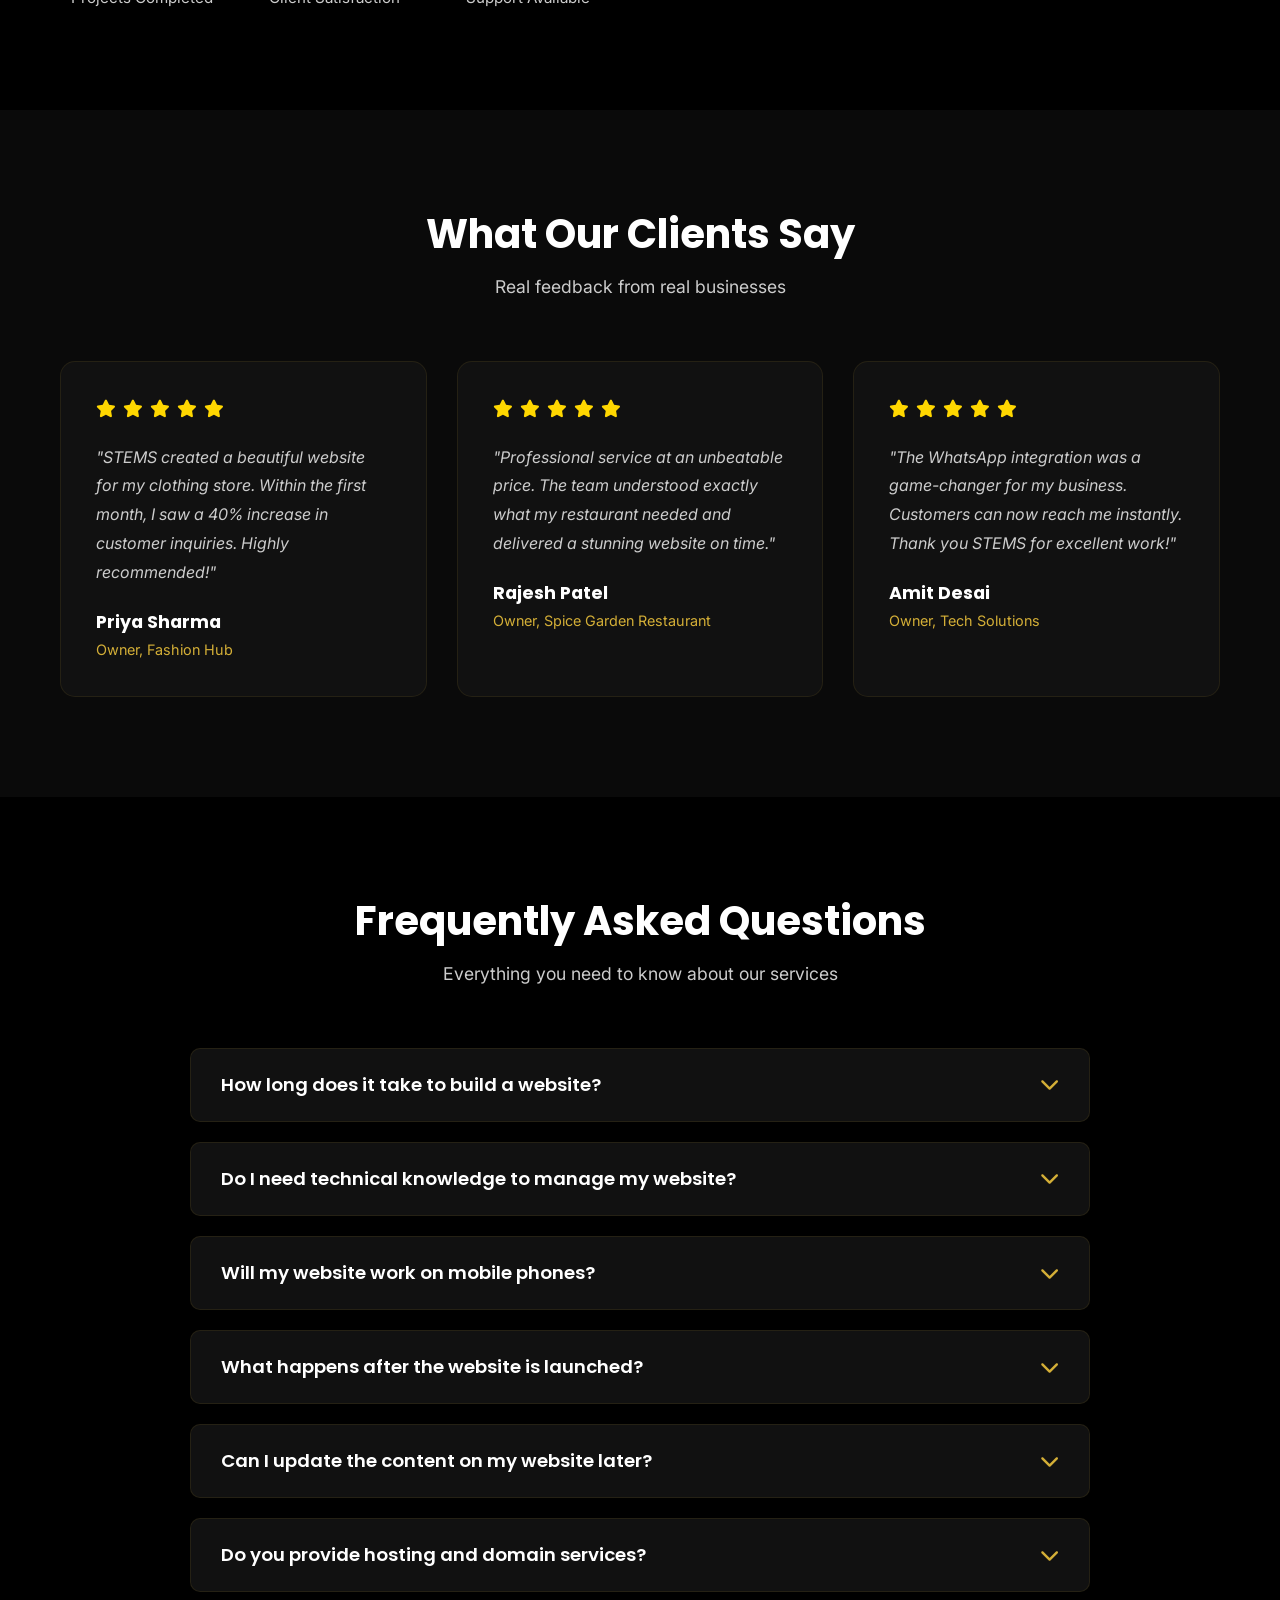
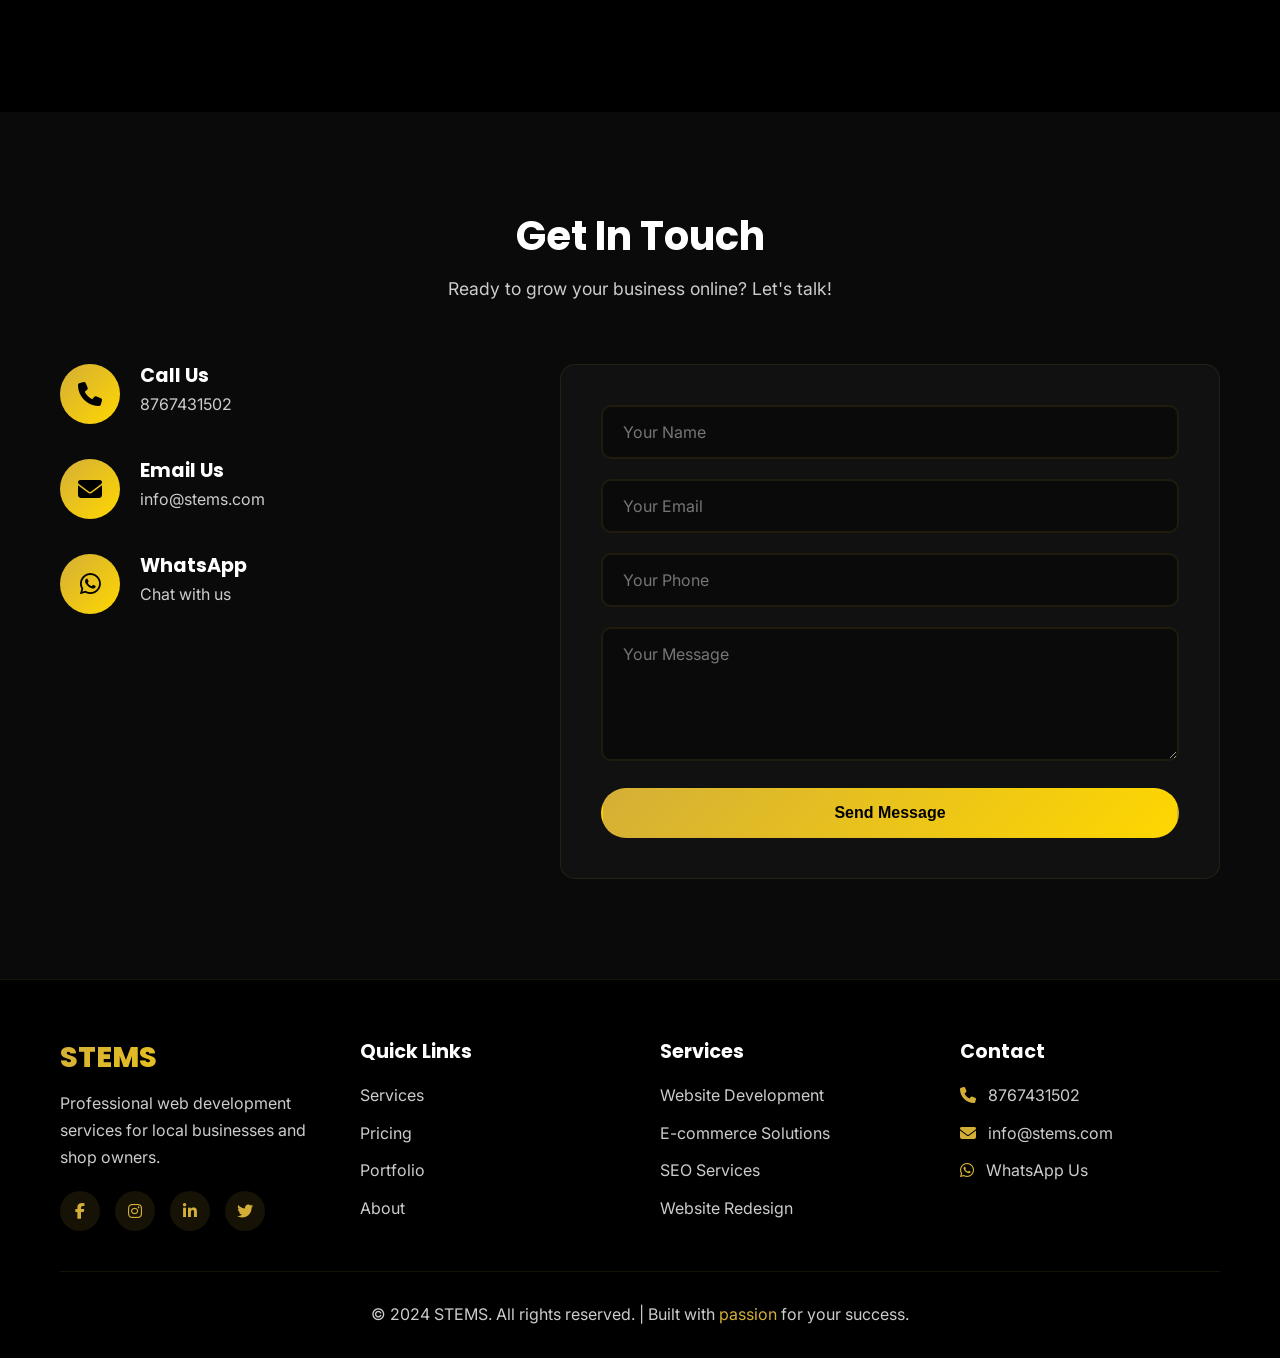
<file: index.html>
<!DOCTYPE html>
<html lang="en">
<head>
    <meta charset="UTF-8">
    <meta name="viewport" content="width=device-width, initial-scale=1.0">
    <meta name="description" content="STEMS - Professional Web Development Agency. Affordable websites for local businesses and shop owners. Starting at ₹999.">
    <meta name="keywords" content="web development, website design, e-commerce, SEO, local business websites">
    <title>STEMS - Professional Web Development Agency</title>
    
    <!-- Google Fonts -->
    <link rel="preconnect" href="https://fonts.googleapis.com">
    <link rel="preconnect" href="https://fonts.gstatic.com" crossorigin>
    <link href="https://fonts.googleapis.com/css2?family=Poppins:wght@300;400;500;600;700;800&family=Inter:wght@300;400;500;600&display=swap" rel="stylesheet">
    
    <!-- Font Awesome -->
    <link rel="stylesheet" href="https://cdnjs.cloudflare.com/ajax/libs/font-awesome/6.4.0/css/all.min.css">
    
    <!-- Stylesheet -->
    <link rel="stylesheet" href="css/style.css">
</head>
<body>

    <!-- Navigation -->
    <nav class="navbar" id="navbar">
        <div class="container nav-container">
            <div class="logo">
                <span class="logo-text">STEMS</span>
            </div>
            <ul class="nav-menu" id="navMenu">
                <li><a href="#home" class="nav-link">Home</a></li>
                <li><a href="#services" class="nav-link">Services</a></li>
                <li><a href="#pricing" class="nav-link">Pricing</a></li>
                <li><a href="#portfolio" class="nav-link">Portfolio</a></li>
                <li><a href="#about" class="nav-link">About</a></li>
                <li><a href="#contact" class="nav-link">Contact</a></li>
            </ul>
            <div class="hamburger" id="hamburger">
                <span></span>
                <span></span>
                <span></span>
            </div>
        </div>
    </nav>

    <!-- Hero Section -->
    <section class="hero" id="home">
        <div class="hero-background"></div>
        <div class="container hero-container">
            <div class="hero-content">
                <h1 class="hero-title">Transform Your Business with a <span class="highlight">Professional Website</span></h1>
                <p class="hero-subtitle">We help local businesses and shop owners grow online with affordable, fast, and modern websites that convert visitors into customers.</p>
                <div class="hero-buttons">
                    <a href="#contact" class="btn btn-primary">Get Started</a>
                    <a href="#pricing" class="btn btn-secondary">View Pricing</a>
                </div>
            </div>
        </div>
        <div class="scroll-indicator">
            <i class="fas fa-chevron-down"></i>
        </div>
    </section>

    <!-- Services Section -->
    <section class="services" id="services">
        <div class="container">
            <div class="section-header">
                <h2 class="section-title">Our Services</h2>
                <p class="section-subtitle">Comprehensive web solutions tailored for your business growth</p>
            </div>
            <div class="services-grid">
                <div class="service-card fade-in">
                    <div class="service-icon">
                        <i class="fas fa-laptop-code"></i>
                    </div>
                    <h3 class="service-title">Business Website Development</h3>
                    <p class="service-description">Professional websites that showcase your business and attract customers 24/7.</p>
                </div>
                <div class="service-card fade-in">
                    <div class="service-icon">
                        <i class="fas fa-shopping-cart"></i>
                    </div>
                    <h3 class="service-title">E-commerce Website Development</h3>
                    <p class="service-description">Sell online with a fully functional e-commerce store with payment integration.</p>
                </div>
                <div class="service-card fade-in">
                    <div class="service-icon">
                        <i class="fas fa-code"></i>
                    </div>
                    <h3 class="service-title">Custom Website with Features</h3>
                    <p class="service-description">Unique websites with custom features tailored to your specific business needs.</p>
                </div>
                <div class="service-card fade-in">
                    <div class="service-icon">
                        <i class="fas fa-paint-brush"></i>
                    </div>
                    <h3 class="service-title">Website Redesign</h3>
                    <p class="service-description">Modernize your existing website with fresh design and improved functionality.</p>
                </div>
                <div class="service-card fade-in">
                    <div class="service-icon">
                        <i class="fas fa-search"></i>
                    </div>
                    <h3 class="service-title">SEO Setup</h3>
                    <p class="service-description">Get found on Google with professional SEO optimization for better rankings.</p>
                </div>
                <div class="service-card fade-in">
                    <div class="service-icon">
                        <i class="fab fa-whatsapp"></i>
                    </div>
                    <h3 class="service-title">WhatsApp Integration</h3>
                    <p class="service-description">Connect with customers instantly through WhatsApp business integration.</p>
                </div>
                <div class="service-card fade-in">
                    <div class="service-icon">
                        <i class="fas fa-map-marked-alt"></i>
                    </div>
                    <h3 class="service-title">Google Map Integration</h3>
                    <p class="service-description">Help customers find your location easily with Google Maps integration.</p>
                </div>
            </div>
        </div>
    </section>

    <!-- Pricing Section -->
    <section class="pricing" id="pricing">
        <div class="container">
            <div class="section-header">
                <h2 class="section-title">Transparent Pricing</h2>
                <p class="section-subtitle">Affordable packages designed for every business size</p>
            </div>
            <div class="pricing-grid">
                <div class="pricing-card fade-in">
                    <div class="pricing-header">
                        <h3 class="pricing-title">Starter</h3>
                        <div class="pricing-price">
                            <span class="currency">₹</span>
                            <span class="amount">999</span>
                        </div>
                        <p class="pricing-period">One-time payment</p>
                    </div>
                    <ul class="pricing-features">
                        <li><i class="fas fa-check"></i> Single Page Website</li>
                        <li><i class="fas fa-check"></i> Responsive Design</li>
                        <li><i class="fas fa-check"></i> Contact Form</li>
                        <li><i class="fas fa-check"></i> WhatsApp Integration</li>
                        <li><i class="fas fa-check"></i> Google Map Integration</li>
                        <li><i class="fas fa-check"></i> Basic SEO Setup</li>
                    </ul>
                    <a href="#contact" class="btn btn-outline">Get Started</a>
                </div>
                <div class="pricing-card featured fade-in">
                    <div class="popular-badge">Most Popular</div>
                    <div class="pricing-header">
                        <h3 class="pricing-title">Professional</h3>
                        <div class="pricing-price">
                            <span class="currency">₹</span>
                            <span class="amount">1999</span>
                        </div>
                        <p class="pricing-period">One-time payment</p>
                    </div>
                    <ul class="pricing-features">
                        <li><i class="fas fa-check"></i> Up to 5 Pages</li>
                        <li><i class="fas fa-check"></i> Responsive Design</li>
                        <li><i class="fas fa-check"></i> Contact Form</li>
                        <li><i class="fas fa-check"></i> WhatsApp Integration</li>
                        <li><i class="fas fa-check"></i> Google Map Integration</li>
                        <li><i class="fas fa-check"></i> Advanced SEO Setup</li>
                        <li><i class="fas fa-check"></i> Social Media Integration</li>
                        <li><i class="fas fa-check"></i> 1 Month Support</li>
                    </ul>
                    <a href="#contact" class="btn btn-primary">Get Started</a>
                </div>
                <div class="pricing-card fade-in">
                    <div class="pricing-header">
                        <h3 class="pricing-title">Premium</h3>
                        <div class="pricing-price">
                            <span class="currency">₹</span>
                            <span class="amount">2999</span>
                        </div>
                        <p class="pricing-period">One-time payment</p>
                    </div>
                    <ul class="pricing-features">
                        <li><i class="fas fa-check"></i> Up to 10 Pages</li>
                        <li><i class="fas fa-check"></i> E-commerce Ready</li>
                        <li><i class="fas fa-check"></i> Custom Features</li>
                        <li><i class="fas fa-check"></i> Advanced Contact Forms</li>
                        <li><i class="fas fa-check"></i> WhatsApp & Social Integration</li>
                        <li><i class="fas fa-check"></i> Complete SEO Optimization</li>
                        <li><i class="fas fa-check"></i> Analytics Integration</li>
                        <li><i class="fas fa-check"></i> 3 Months Support</li>
                    </ul>
                    <a href="#contact" class="btn btn-outline">Get Started</a>
                </div>
            </div>
        </div>
    </section>

    <!-- Portfolio Section -->
    <section class="portfolio" id="portfolio">
        <div class="container">
            <div class="section-header">
                <h2 class="section-title">Our Work</h2>
                <p class="section-subtitle">Recent projects that showcase our expertise</p>
            </div>
            <div class="portfolio-grid">
                <div class="portfolio-card fade-in">
                    <div class="portfolio-image">
                        <div class="portfolio-placeholder">
                            <i class="fas fa-store"></i>
                        </div>
                    </div>
                    <div class="portfolio-content">
                        <h3 class="portfolio-title">Local Retail Store</h3>
                        <p class="portfolio-description">Modern e-commerce website with payment integration and inventory management.</p>
                        <a href="#" class="portfolio-link">View Demo <i class="fas fa-arrow-right"></i></a>
                    </div>
                </div>
                <div class="portfolio-card fade-in">
                    <div class="portfolio-image">
                        <div class="portfolio-placeholder">
                            <i class="fas fa-utensils"></i>
                        </div>
                    </div>
                    <div class="portfolio-content">
                        <h3 class="portfolio-title">Restaurant Website</h3>
                        <p class="portfolio-description">Elegant website with online menu, reservation system, and location map.</p>
                        <a href="#" class="portfolio-link">View Demo <i class="fas fa-arrow-right"></i></a>
                    </div>
                </div>
                <div class="portfolio-card fade-in">
                    <div class="portfolio-image">
                        <div class="portfolio-placeholder">
                            <i class="fas fa-briefcase"></i>
                        </div>
                    </div>
                    <div class="portfolio-content">
                        <h3 class="portfolio-title">Professional Services</h3>
                        <p class="portfolio-description">Corporate website with service showcase, client testimonials, and contact forms.</p>
                        <a href="#" class="portfolio-link">View Demo <i class="fas fa-arrow-right"></i></a>
                    </div>
                </div>
            </div>
        </div>
    </section>

    <!-- About Section -->
    <section class="about" id="about">
        <div class="container">
            <div class="about-grid">
                <div class="about-content fade-in">
                    <h2 class="section-title">About STEMS</h2>
                    <p class="about-text">At STEMS, we believe every local business and shop owner deserves a professional online presence. In today's digital world, your website is often the first impression customers have of your business.</p>
                    <p class="about-text">We specialize in creating affordable, fast, and modern websites that not only look great but also drive real results. Whether you're a small retail store, restaurant, or service provider, we have the perfect solution to help you grow online.</p>
                    <p class="about-text">Our mission is simple: make professional web development accessible to everyone. With transparent pricing, quick turnaround times, and ongoing support, we're your trusted partner in digital growth.</p>
                    <div class="about-stats">
                        <div class="stat-item">
                            <h3 class="stat-number">50+</h3>
                            <p class="stat-label">Projects Completed</p>
                        </div>
                        <div class="stat-item">
                            <h3 class="stat-number">100%</h3>
                            <p class="stat-label">Client Satisfaction</p>
                        </div>
                        <div class="stat-item">
                            <h3 class="stat-number">24/7</h3>
                            <p class="stat-label">Support Available</p>
                        </div>
                    </div>
                </div>
                <div class="about-image fade-in">
                    <div class="about-placeholder">
                        <i class="fas fa-rocket"></i>
                    </div>
                </div>
            </div>
        </div>
    </section>

    <!-- Testimonials Section -->
    <section class="testimonials" id="testimonials">
        <div class="container">
            <div class="section-header">
                <h2 class="section-title">What Our Clients Say</h2>
                <p class="section-subtitle">Real feedback from real businesses</p>
            </div>
            <div class="testimonials-grid">
                <div class="testimonial-card fade-in">
                    <div class="testimonial-rating">
                        <i class="fas fa-star"></i>
                        <i class="fas fa-star"></i>
                        <i class="fas fa-star"></i>
                        <i class="fas fa-star"></i>
                        <i class="fas fa-star"></i>
                    </div>
                    <p class="testimonial-text">"STEMS created a beautiful website for my clothing store. Within the first month, I saw a 40% increase in customer inquiries. Highly recommended!"</p>
                    <div class="testimonial-author">
                        <h4 class="author-name">Priya Sharma</h4>
                        <p class="author-position">Owner, Fashion Hub</p>
                    </div>
                </div>
                <div class="testimonial-card fade-in">
                    <div class="testimonial-rating">
                        <i class="fas fa-star"></i>
                        <i class="fas fa-star"></i>
                        <i class="fas fa-star"></i>
                        <i class="fas fa-star"></i>
                        <i class="fas fa-star"></i>
                    </div>
                    <p class="testimonial-text">"Professional service at an unbeatable price. The team understood exactly what my restaurant needed and delivered a stunning website on time."</p>
                    <div class="testimonial-author">
                        <h4 class="author-name">Rajesh Patel</h4>
                        <p class="author-position">Owner, Spice Garden Restaurant</p>
                    </div>
                </div>
                <div class="testimonial-card fade-in">
                    <div class="testimonial-rating">
                        <i class="fas fa-star"></i>
                        <i class="fas fa-star"></i>
                        <i class="fas fa-star"></i>
                        <i class="fas fa-star"></i>
                        <i class="fas fa-star"></i>
                    </div>
                    <p class="testimonial-text">"The WhatsApp integration was a game-changer for my business. Customers can now reach me instantly. Thank you STEMS for excellent work!"</p>
                    <div class="testimonial-author">
                        <h4 class="author-name">Amit Desai</h4>
                        <p class="author-position">Owner, Tech Solutions</p>
                    </div>
                </div>
            </div>
        </div>
    </section>

    <!-- FAQ Section -->
    <section class="faq" id="faq">
        <div class="container">
            <div class="section-header">
                <h2 class="section-title">Frequently Asked Questions</h2>
                <p class="section-subtitle">Everything you need to know about our services</p>
            </div>
            <div class="faq-container">
                <div class="faq-item fade-in">
                    <div class="faq-question">
                        <h3>How long does it take to build a website?</h3>
                        <i class="fas fa-chevron-down"></i>
                    </div>
                    <div class="faq-answer">
                        <p>Typically, a basic website takes 3-5 business days, while more complex projects may take 1-2 weeks. We'll provide you with a clear timeline during our initial consultation.</p>
                    </div>
                </div>
                <div class="faq-item fade-in">
                    <div class="faq-question">
                        <h3>Do I need technical knowledge to manage my website?</h3>
                        <i class="fas fa-chevron-down"></i>
                    </div>
                    <div class="faq-answer">
                        <p>Not at all! We build user-friendly websites and provide complete training. You'll be able to make basic updates yourself, and we're always here to help with more complex changes.</p>
                    </div>
                </div>
                <div class="faq-item fade-in">
                    <div class="faq-question">
                        <h3>Will my website work on mobile phones?</h3>
                        <i class="fas fa-chevron-down"></i>
                    </div>
                    <div class="faq-answer">
                        <p>Absolutely! All our websites are fully responsive, meaning they look great and function perfectly on all devices - smartphones, tablets, and desktops.</p>
                    </div>
                </div>
                <div class="faq-item fade-in">
                    <div class="faq-question">
                        <h3>What happens after the website is launched?</h3>
                        <i class="fas fa-chevron-down"></i>
                    </div>
                    <div class="faq-answer">
                        <p>We provide ongoing support based on your chosen package. This includes technical assistance, minor updates, and guidance on managing your website effectively.</p>
                    </div>
                </div>
                <div class="faq-item fade-in">
                    <div class="faq-question">
                        <h3>Can I update the content on my website later?</h3>
                        <i class="fas fa-chevron-down"></i>
                    </div>
                    <div class="faq-answer">
                        <p>Yes! We can build your website with a content management system that allows you to easily update text, images, and other content. We'll train you on how to use it.</p>
                    </div>
                </div>
                <div class="faq-item fade-in">
                    <div class="faq-question">
                        <h3>Do you provide hosting and domain services?</h3>
                        <i class="fas fa-chevron-down"></i>
                    </div>
                    <div class="faq-answer">
                        <p>Yes, we can help you with domain registration and hosting setup. We'll guide you through the entire process and recommend the best options for your needs and budget.</p>
                    </div>
                </div>
            </div>
        </div>
    </section>

    <!-- Contact Section -->
    <section class="contact" id="contact">
        <div class="container">
            <div class="section-header">
                <h2 class="section-title">Get In Touch</h2>
                <p class="section-subtitle">Ready to grow your business online? Let's talk!</p>
            </div>
            <div class="contact-grid">
                <div class="contact-info fade-in">
                    <div class="contact-item">
                        <div class="contact-icon">
                            <i class="fas fa-phone"></i>
                        </div>
                        <div class="contact-details">
                            <h3>Call Us</h3>
                            <p><a href="tel:8767431502">8767431502</a></p>
                        </div>
                    </div>
                    <div class="contact-item">
                        <div class="contact-icon">
                            <i class="fas fa-envelope"></i>
                        </div>
                        <div class="contact-details">
                            <h3>Email Us</h3>
                            <p><a href="mailto:info@stems.com">info@stems.com</a></p>
                        </div>
                    </div>
                    <div class="contact-item">
                        <div class="contact-icon">
                            <i class="fab fa-whatsapp"></i>
                        </div>
                        <div class="contact-details">
                            <h3>WhatsApp</h3>
                            <p><a href="https://wa.me/918767431502" target="_blank">Chat with us</a></p>
                        </div>
                    </div>
                </div>
                <form class="contact-form fade-in" id="contactForm">
                    <div class="form-group">
                        <input type="text" id="name" name="name" placeholder="Your Name" required>
                    </div>
                    <div class="form-group">
                        <input type="email" id="email" name="email" placeholder="Your Email" required>
                    </div>
                    <div class="form-group">
                        <input type="tel" id="phone" name="phone" placeholder="Your Phone" required>
                    </div>
                    <div class="form-group">
                        <textarea id="message" name="message" rows="5" placeholder="Your Message" required></textarea>
                    </div>
                    <button type="submit" class="btn btn-primary btn-block">Send Message</button>
                </form>
            </div>
        </div>
    </section>

    <!-- Footer -->
    <footer class="footer">
        <div class="container">
            <div class="footer-content">
                <div class="footer-section">
                    <h3 class="footer-logo">STEMS</h3>
                    <p class="footer-text">Professional web development services for local businesses and shop owners.</p>
                    <div class="social-links">
                        <a href="#" class="social-link"><i class="fab fa-facebook-f"></i></a>
                        <a href="#" class="social-link"><i class="fab fa-instagram"></i></a>
                        <a href="#" class="social-link"><i class="fab fa-linkedin-in"></i></a>
                        <a href="#" class="social-link"><i class="fab fa-twitter"></i></a>
                    </div>
                </div>
                <div class="footer-section">
                    <h4 class="footer-title">Quick Links</h4>
                    <ul class="footer-links">
                        <li><a href="#services">Services</a></li>
                        <li><a href="#pricing">Pricing</a></li>
                        <li><a href="#portfolio">Portfolio</a></li>
                        <li><a href="#about">About</a></li>
                    </ul>
                </div>
                <div class="footer-section">
                    <h4 class="footer-title">Services</h4>
                    <ul class="footer-links">
                        <li><a href="#services">Website Development</a></li>
                        <li><a href="#services">E-commerce Solutions</a></li>
                        <li><a href="#services">SEO Services</a></li>
                        <li><a href="#services">Website Redesign</a></li>
                    </ul>
                </div>
                <div class="footer-section">
                    <h4 class="footer-title">Contact</h4>
                    <ul class="footer-links">
                        <li><i class="fas fa-phone"></i> 8767431502</li>
                        <li><i class="fas fa-envelope"></i> info@stems.com</li>
                        <li><i class="fab fa-whatsapp"></i> WhatsApp Us</li>
                    </ul>
                </div>
            </div>
            <div class="footer-bottom">
                <p>&copy; 2024 STEMS. All rights reserved. | Built with <span class="highlight">passion</span> for your success.</p>
            </div>
        </div>
    </footer>

    <!-- Floating WhatsApp Button -->
    <a href="https://wa.me/918767431502" class="whatsapp-float" target="_blank" aria-label="Chat on WhatsApp">
        <i class="fab fa-whatsapp"></i>
    </a>

    <!-- JavaScript -->
    <script src="js/subscription-limits.js"></script>
    <script src="js/api-helpers.js"></script>
    <script src="js/script.js"></script>
</body>
</html>
</file>
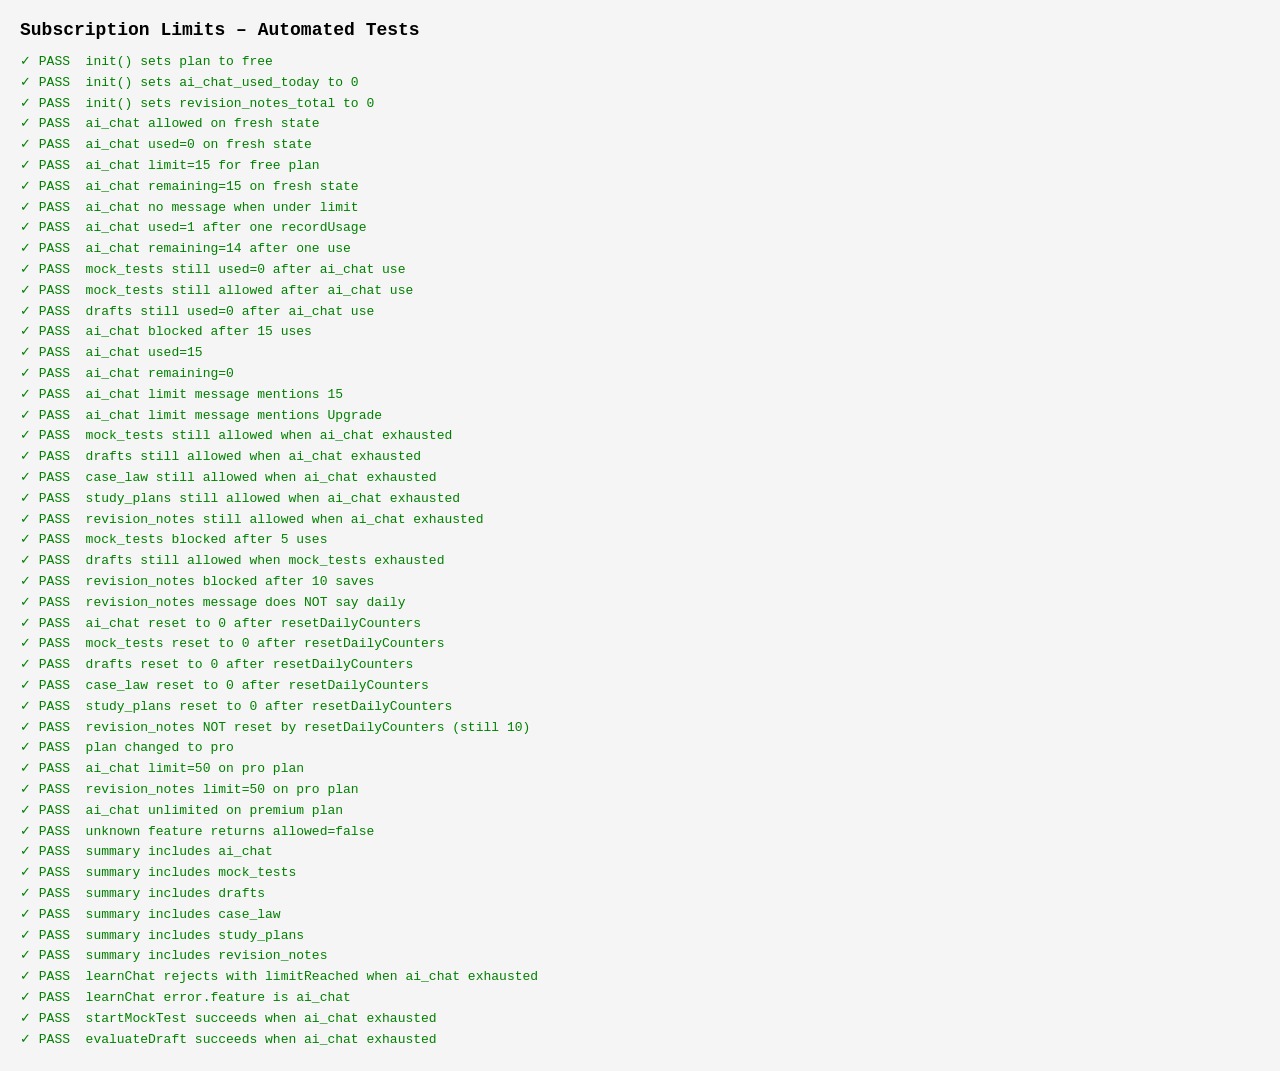
<file: tests.html>
<!DOCTYPE html>
<html lang="en">
<head>
  <meta charset="UTF-8">
  <title>Subscription Limits – Test Suite</title>
  <style>
    body { font-family: monospace; margin: 20px; background: #f5f5f5; }
    h1 { font-size: 18px; }
    .pass { color: green; }
    .fail { color: red; font-weight: bold; }
    #results { white-space: pre-wrap; line-height: 1.6; }
  </style>
</head>
<body>
  <h1>Subscription Limits – Automated Tests</h1>
  <div id="results"></div>

  <script src="js/subscription-limits.js"></script>
  <script src="js/api-helpers.js"></script>
  <script>
    (function () {
      var out = document.getElementById('results');
      var passed = 0;
      var failed = 0;

      function log(msg, ok) {
        var span = document.createElement('span');
        span.className = ok ? 'pass' : 'fail';
        span.textContent = (ok ? '✓ PASS' : '✗ FAIL') + '  ' + msg + '\n';
        out.appendChild(span);
        if (ok) passed++; else failed++;
      }

      function assert(condition, msg) {
        log(msg, !!condition);
      }

      function summary() {
        var total = passed + failed;
        var span = document.createElement('span');
        span.textContent = '\n' + passed + '/' + total + ' tests passed.\n';
        span.className = failed === 0 ? 'pass' : 'fail';
        out.appendChild(span);
      }

      // Clean state before each run
      SubscriptionLimits.clearAll();

      // ---------------------------------------------------
      // 1. Initialisation
      // ---------------------------------------------------
      var data = SubscriptionLimits.init('free');
      assert(data.plan === 'free', 'init() sets plan to free');
      assert(data.ai_chat_used_today === 0, 'init() sets ai_chat_used_today to 0');
      assert(data.revision_notes_total === 0, 'init() sets revision_notes_total to 0');

      // ---------------------------------------------------
      // 2. checkLimit returns correct values on fresh state
      // ---------------------------------------------------
      var check = SubscriptionLimits.checkLimit('ai_chat');
      assert(check.allowed === true, 'ai_chat allowed on fresh state');
      assert(check.used === 0, 'ai_chat used=0 on fresh state');
      assert(check.limit === 15, 'ai_chat limit=15 for free plan');
      assert(check.remaining === 15, 'ai_chat remaining=15 on fresh state');
      assert(check.message === '', 'ai_chat no message when under limit');

      // ---------------------------------------------------
      // 3. recordUsage increments counter independently
      // ---------------------------------------------------
      SubscriptionLimits.recordUsage('ai_chat');
      check = SubscriptionLimits.checkLimit('ai_chat');
      assert(check.used === 1, 'ai_chat used=1 after one recordUsage');
      assert(check.remaining === 14, 'ai_chat remaining=14 after one use');

      // Other features must be unaffected
      var mockCheck = SubscriptionLimits.checkLimit('mock_tests');
      assert(mockCheck.used === 0, 'mock_tests still used=0 after ai_chat use');
      assert(mockCheck.allowed === true, 'mock_tests still allowed after ai_chat use');

      var draftCheck = SubscriptionLimits.checkLimit('drafts');
      assert(draftCheck.used === 0, 'drafts still used=0 after ai_chat use');

      // ---------------------------------------------------
      // 4. Exhaust ai_chat limit – other features unaffected
      // ---------------------------------------------------
      for (var i = 1; i < 15; i++) {
        SubscriptionLimits.recordUsage('ai_chat');
      }
      check = SubscriptionLimits.checkLimit('ai_chat');
      assert(check.allowed === false, 'ai_chat blocked after 15 uses');
      assert(check.used === 15, 'ai_chat used=15');
      assert(check.remaining === 0, 'ai_chat remaining=0');
      assert(check.message.indexOf('15') !== -1, 'ai_chat limit message mentions 15');
      assert(check.message.indexOf('Upgrade') !== -1, 'ai_chat limit message mentions Upgrade');

      // Verify all other features are STILL allowed
      assert(SubscriptionLimits.checkLimit('mock_tests').allowed === true,
        'mock_tests still allowed when ai_chat exhausted');
      assert(SubscriptionLimits.checkLimit('drafts').allowed === true,
        'drafts still allowed when ai_chat exhausted');
      assert(SubscriptionLimits.checkLimit('case_law').allowed === true,
        'case_law still allowed when ai_chat exhausted');
      assert(SubscriptionLimits.checkLimit('study_plans').allowed === true,
        'study_plans still allowed when ai_chat exhausted');
      assert(SubscriptionLimits.checkLimit('revision_notes').allowed === true,
        'revision_notes still allowed when ai_chat exhausted');

      // ---------------------------------------------------
      // 5. Exhaust mock_tests independently
      // ---------------------------------------------------
      for (var j = 0; j < 5; j++) {
        SubscriptionLimits.recordUsage('mock_tests');
      }
      assert(SubscriptionLimits.checkLimit('mock_tests').allowed === false,
        'mock_tests blocked after 5 uses');
      // drafts should still work
      assert(SubscriptionLimits.checkLimit('drafts').allowed === true,
        'drafts still allowed when mock_tests exhausted');

      // ---------------------------------------------------
      // 6. revision_notes is a total counter (not daily)
      // ---------------------------------------------------
      for (var k = 0; k < 10; k++) {
        SubscriptionLimits.recordUsage('revision_notes');
      }
      var rnCheck = SubscriptionLimits.checkLimit('revision_notes');
      assert(rnCheck.allowed === false, 'revision_notes blocked after 10 saves');
      assert(rnCheck.message.indexOf('daily') === -1,
        'revision_notes message does NOT say daily');

      // ---------------------------------------------------
      // 7. resetDailyCounters resets daily but NOT revision_notes
      // ---------------------------------------------------
      SubscriptionLimits.resetDailyCounters();
      assert(SubscriptionLimits.checkLimit('ai_chat').used === 0,
        'ai_chat reset to 0 after resetDailyCounters');
      assert(SubscriptionLimits.checkLimit('mock_tests').used === 0,
        'mock_tests reset to 0 after resetDailyCounters');
      assert(SubscriptionLimits.checkLimit('drafts').used === 0,
        'drafts reset to 0 after resetDailyCounters');
      assert(SubscriptionLimits.checkLimit('case_law').used === 0,
        'case_law reset to 0 after resetDailyCounters');
      assert(SubscriptionLimits.checkLimit('study_plans').used === 0,
        'study_plans reset to 0 after resetDailyCounters');
      assert(SubscriptionLimits.checkLimit('revision_notes').used === 10,
        'revision_notes NOT reset by resetDailyCounters (still 10)');

      // ---------------------------------------------------
      // 8. changePlan updates limits
      // ---------------------------------------------------
      SubscriptionLimits.changePlan('pro');
      assert(SubscriptionLimits.getCurrentPlan() === 'pro', 'plan changed to pro');
      assert(SubscriptionLimits.checkLimit('ai_chat').limit === 50,
        'ai_chat limit=50 on pro plan');
      assert(SubscriptionLimits.checkLimit('revision_notes').limit === 50,
        'revision_notes limit=50 on pro plan');

      SubscriptionLimits.changePlan('premium');
      assert(SubscriptionLimits.checkLimit('ai_chat').limit === -1,
        'ai_chat unlimited on premium plan');

      // ---------------------------------------------------
      // 9. Unknown feature returns allowed=false
      // ---------------------------------------------------
      var unknownCheck = SubscriptionLimits.checkLimit('nonexistent');
      assert(unknownCheck.allowed === false, 'unknown feature returns allowed=false');

      // ---------------------------------------------------
      // 10. getUsageSummary returns all features
      // ---------------------------------------------------
      var summaryObj = SubscriptionLimits.getUsageSummary();
      assert(summaryObj.ai_chat !== undefined, 'summary includes ai_chat');
      assert(summaryObj.mock_tests !== undefined, 'summary includes mock_tests');
      assert(summaryObj.drafts !== undefined, 'summary includes drafts');
      assert(summaryObj.case_law !== undefined, 'summary includes case_law');
      assert(summaryObj.study_plans !== undefined, 'summary includes study_plans');
      assert(summaryObj.revision_notes !== undefined, 'summary includes revision_notes');

      // ---------------------------------------------------
      // 11. ApiHelpers – learnChat blocks when ai_chat exhausted
      // ---------------------------------------------------
      SubscriptionLimits.clearAll();
      SubscriptionLimits.init('free');
      // Exhaust ai_chat
      for (var m = 0; m < 15; m++) {
        SubscriptionLimits.recordUsage('ai_chat');
      }

      var apiTestsDone = 0;
      var apiTestsTotal = 3;

      function finishApiTests() {
        apiTestsDone++;
        if (apiTestsDone === apiTestsTotal) {
          summary();
        }
      }

      ApiHelpers.learnChat('test question').then(function () {
        log('learnChat should reject when limit reached', false);
        finishApiTests();
      }).catch(function (err) {
        assert(err.limitReached === true, 'learnChat rejects with limitReached when ai_chat exhausted');
        assert(err.feature === 'ai_chat', 'learnChat error.feature is ai_chat');

        // 12. ApiHelpers – startMockTest still works when ai_chat exhausted
        ApiHelpers.startMockTest({}).then(function (result) {
          assert(result.testId !== undefined, 'startMockTest succeeds when ai_chat exhausted');
          finishApiTests();
        }).catch(function () {
          log('startMockTest should succeed when ai_chat exhausted', false);
          finishApiTests();
        });

        // 13. ApiHelpers – evaluateDraft still works when ai_chat exhausted
        ApiHelpers.evaluateDraft('test draft').then(function (result) {
          assert(result.evaluation !== undefined, 'evaluateDraft succeeds when ai_chat exhausted');
          finishApiTests();
        }).catch(function () {
          log('evaluateDraft should succeed when ai_chat exhausted', false);
          finishApiTests();
        });
      });
    })();
  </script>
</body>
</html>
</file>
<file: css/style.css>
:root {
    --primary-gold: #D4AF37;
    --secondary-gold: #FFD700;
    --dark-bg: #000000;
    --dark-secondary: #0a0a0a;
    --dark-tertiary: #111111;
    --text-white: #ffffff;
    --text-gray: #cccccc;
    --text-light-gray: #999999;
    --transition: all 0.3s ease;
}

* {
    margin: 0;
    padding: 0;
    box-sizing: border-box;
}

html {
    scroll-behavior: smooth;
}

body {
    font-family: 'Inter', sans-serif;
    background-color: var(--dark-bg);
    color: var(--text-white);
    line-height: 1.6;
    overflow-x: hidden;
}

h1, h2, h3, h4, h5, h6 {
    font-family: 'Poppins', sans-serif;
    font-weight: 700;
    line-height: 1.2;
}

a {
    text-decoration: none;
    color: inherit;
}

ul {
    list-style: none;
}

img {
    max-width: 100%;
    height: auto;
}

.container {
    max-width: 1200px;
    margin: 0 auto;
    padding: 0 20px;
}

.section-header {
    text-align: center;
    margin-bottom: 60px;
}

.section-title {
    font-size: 2.5rem;
    margin-bottom: 15px;
    color: var(--text-white);
}

.section-subtitle {
    font-size: 1.1rem;
    color: var(--text-gray);
    max-width: 600px;
    margin: 0 auto;
}

.highlight {
    color: var(--primary-gold);
}

.btn {
    display: inline-block;
    padding: 14px 32px;
    border-radius: 50px;
    font-weight: 600;
    font-size: 1rem;
    cursor: pointer;
    border: 2px solid transparent;
    transition: var(--transition);
    text-align: center;
}

.btn-primary {
    background: linear-gradient(135deg, var(--primary-gold), var(--secondary-gold));
    color: var(--dark-bg);
}

.btn-primary:hover {
    transform: translateY(-3px);
    box-shadow: 0 10px 30px rgba(212, 175, 55, 0.4);
}

.btn-secondary {
    background: transparent;
    border: 2px solid var(--primary-gold);
    color: var(--primary-gold);
}

.btn-secondary:hover {
    background: var(--primary-gold);
    color: var(--dark-bg);
    transform: translateY(-3px);
}

.btn-outline {
    background: transparent;
    border: 2px solid var(--primary-gold);
    color: var(--primary-gold);
}

.btn-outline:hover {
    background: var(--primary-gold);
    color: var(--dark-bg);
}

.btn-block {
    width: 100%;
}

.fade-in {
    opacity: 0;
    transform: translateY(30px);
    transition: opacity 0.8s ease, transform 0.8s ease;
}

.fade-in.visible {
    opacity: 1;
    transform: translateY(0);
}

.navbar {
    position: fixed;
    top: 0;
    left: 0;
    width: 100%;
    background: rgba(0, 0, 0, 0.95);
    backdrop-filter: blur(10px);
    z-index: 1000;
    padding: 20px 0;
    transition: var(--transition);
}

.navbar.scrolled {
    background: rgba(0, 0, 0, 0.98);
    box-shadow: 0 5px 20px rgba(0, 0, 0, 0.5);
}

.nav-container {
    display: flex;
    justify-content: space-between;
    align-items: center;
}

.logo-text {
    font-family: 'Poppins', sans-serif;
    font-size: 1.8rem;
    font-weight: 800;
    background: linear-gradient(135deg, var(--primary-gold), var(--secondary-gold));
    -webkit-background-clip: text;
    -webkit-text-fill-color: transparent;
    background-clip: text;
    letter-spacing: 2px;
}

.nav-menu {
    display: flex;
    gap: 35px;
    align-items: center;
}

.nav-link {
    color: var(--text-gray);
    font-weight: 500;
    position: relative;
    transition: var(--transition);
}

.nav-link::after {
    content: '';
    position: absolute;
    bottom: -5px;
    left: 0;
    width: 0;
    height: 2px;
    background: var(--primary-gold);
    transition: var(--transition);
}

.nav-link:hover,
.nav-link.active {
    color: var(--primary-gold);
}

.nav-link:hover::after,
.nav-link.active::after {
    width: 100%;
}

.hamburger {
    display: none;
    flex-direction: column;
    gap: 5px;
    cursor: pointer;
}

.hamburger span {
    width: 28px;
    height: 3px;
    background: var(--primary-gold);
    transition: var(--transition);
    border-radius: 2px;
}

.hamburger.active span:nth-child(1) {
    transform: rotate(45deg) translate(8px, 8px);
}

.hamburger.active span:nth-child(2) {
    opacity: 0;
}

.hamburger.active span:nth-child(3) {
    transform: rotate(-45deg) translate(7px, -7px);
}

.hero {
    position: relative;
    min-height: 100vh;
    display: flex;
    align-items: center;
    justify-content: center;
    padding: 120px 0 60px;
    overflow: hidden;
}

.hero-background {
    position: absolute;
    top: 0;
    left: 0;
    width: 100%;
    height: 100%;
    background: radial-gradient(circle at 20% 50%, rgba(212, 175, 55, 0.1) 0%, transparent 50%),
                radial-gradient(circle at 80% 80%, rgba(255, 215, 0, 0.1) 0%, transparent 50%);
    z-index: -1;
}

.hero-container {
    position: relative;
    z-index: 1;
}

.hero-content {
    text-align: center;
    max-width: 900px;
    margin: 0 auto;
}

.hero-title {
    font-size: 3.5rem;
    margin-bottom: 25px;
    line-height: 1.2;
}

.hero-subtitle {
    font-size: 1.25rem;
    color: var(--text-gray);
    margin-bottom: 40px;
    max-width: 700px;
    margin-left: auto;
    margin-right: auto;
}

.hero-buttons {
    display: flex;
    gap: 20px;
    justify-content: center;
    flex-wrap: wrap;
}

.scroll-indicator {
    position: absolute;
    bottom: 30px;
    left: 50%;
    transform: translateX(-50%);
    font-size: 1.5rem;
    color: var(--primary-gold);
    animation: bounce 2s infinite;
}

@keyframes bounce {
    0%, 20%, 50%, 80%, 100% {
        transform: translateX(-50%) translateY(0);
    }
    40% {
        transform: translateX(-50%) translateY(-15px);
    }
    60% {
        transform: translateX(-50%) translateY(-10px);
    }
}

.services {
    padding: 100px 0;
    background: var(--dark-secondary);
}

.services-grid {
    display: grid;
    grid-template-columns: repeat(auto-fit, minmax(300px, 1fr));
    gap: 30px;
}

.service-card {
    background: var(--dark-tertiary);
    padding: 40px 30px;
    border-radius: 15px;
    transition: var(--transition);
    border: 1px solid rgba(212, 175, 55, 0.1);
}

.service-card:hover {
    transform: translateY(-10px);
    border-color: var(--primary-gold);
    box-shadow: 0 15px 40px rgba(212, 175, 55, 0.2);
}

.service-icon {
    font-size: 3rem;
    color: var(--primary-gold);
    margin-bottom: 20px;
}

.service-title {
    font-size: 1.4rem;
    margin-bottom: 15px;
    color: var(--text-white);
}

.service-description {
    color: var(--text-gray);
    line-height: 1.7;
}

.pricing {
    padding: 100px 0;
    background: var(--dark-bg);
}

.pricing-grid {
    display: grid;
    grid-template-columns: repeat(auto-fit, minmax(300px, 1fr));
    gap: 30px;
    max-width: 1100px;
    margin: 0 auto;
}

.pricing-card {
    background: var(--dark-tertiary);
    border-radius: 20px;
    padding: 40px 30px;
    border: 2px solid rgba(212, 175, 55, 0.1);
    transition: var(--transition);
    position: relative;
}

.pricing-card:hover {
    transform: translateY(-10px);
    border-color: var(--primary-gold);
    box-shadow: 0 20px 50px rgba(212, 175, 55, 0.3);
}

.pricing-card.featured {
    border-color: var(--primary-gold);
    transform: scale(1.05);
}

.popular-badge {
    position: absolute;
    top: -15px;
    left: 50%;
    transform: translateX(-50%);
    background: linear-gradient(135deg, var(--primary-gold), var(--secondary-gold));
    color: var(--dark-bg);
    padding: 8px 25px;
    border-radius: 50px;
    font-weight: 600;
    font-size: 0.9rem;
}

.pricing-header {
    text-align: center;
    margin-bottom: 30px;
}

.pricing-title {
    font-size: 1.6rem;
    margin-bottom: 20px;
    color: var(--text-white);
}

.pricing-price {
    display: flex;
    align-items: flex-start;
    justify-content: center;
    margin-bottom: 10px;
}

.currency {
    font-size: 1.5rem;
    font-weight: 600;
    color: var(--primary-gold);
    margin-right: 5px;
}

.amount {
    font-size: 3.5rem;
    font-weight: 800;
    color: var(--primary-gold);
}

.pricing-period {
    color: var(--text-gray);
    font-size: 0.95rem;
}

.pricing-features {
    margin-bottom: 30px;
}

.pricing-features li {
    padding: 12px 0;
    color: var(--text-gray);
    display: flex;
    align-items: center;
    gap: 10px;
}

.pricing-features i {
    color: var(--primary-gold);
    font-size: 1.1rem;
}

.portfolio {
    padding: 100px 0;
    background: var(--dark-secondary);
}

.portfolio-grid {
    display: grid;
    grid-template-columns: repeat(auto-fit, minmax(320px, 1fr));
    gap: 30px;
}

.portfolio-card {
    background: var(--dark-tertiary);
    border-radius: 15px;
    overflow: hidden;
    transition: var(--transition);
    border: 1px solid rgba(212, 175, 55, 0.1);
}

.portfolio-card:hover {
    transform: translateY(-10px);
    border-color: var(--primary-gold);
    box-shadow: 0 15px 40px rgba(212, 175, 55, 0.2);
}

.portfolio-image {
    height: 250px;
    overflow: hidden;
    position: relative;
}

.portfolio-placeholder {
    width: 100%;
    height: 100%;
    display: flex;
    align-items: center;
    justify-content: center;
    background: linear-gradient(135deg, rgba(212, 175, 55, 0.1), rgba(255, 215, 0, 0.1));
    font-size: 4rem;
    color: var(--primary-gold);
}

.portfolio-content {
    padding: 25px;
}

.portfolio-title {
    font-size: 1.4rem;
    margin-bottom: 10px;
    color: var(--text-white);
}

.portfolio-description {
    color: var(--text-gray);
    margin-bottom: 20px;
    line-height: 1.6;
}

.portfolio-link {
    color: var(--primary-gold);
    font-weight: 600;
    display: inline-flex;
    align-items: center;
    gap: 8px;
    transition: var(--transition);
}

.portfolio-link:hover {
    gap: 12px;
}

.about {
    padding: 100px 0;
    background: var(--dark-bg);
}

.about-grid {
    display: grid;
    grid-template-columns: 1fr 1fr;
    gap: 60px;
    align-items: center;
}

.about-text {
    color: var(--text-gray);
    margin-bottom: 20px;
    line-height: 1.8;
    font-size: 1.05rem;
}

.about-stats {
    display: grid;
    grid-template-columns: repeat(3, 1fr);
    gap: 30px;
    margin-top: 40px;
}

.stat-item {
    text-align: center;
}

.stat-number {
    font-size: 2.5rem;
    color: var(--primary-gold);
    margin-bottom: 5px;
}

.stat-label {
    color: var(--text-gray);
    font-size: 0.95rem;
}

.about-image {
    height: 500px;
    border-radius: 20px;
    overflow: hidden;
}

.about-placeholder {
    width: 100%;
    height: 100%;
    display: flex;
    align-items: center;
    justify-content: center;
    background: linear-gradient(135deg, rgba(212, 175, 55, 0.15), rgba(255, 215, 0, 0.15));
    font-size: 8rem;
    color: var(--primary-gold);
}

.testimonials {
    padding: 100px 0;
    background: var(--dark-secondary);
}

.testimonials-grid {
    display: grid;
    grid-template-columns: repeat(auto-fit, minmax(300px, 1fr));
    gap: 30px;
}

.testimonial-card {
    background: var(--dark-tertiary);
    padding: 35px;
    border-radius: 15px;
    border: 1px solid rgba(212, 175, 55, 0.1);
    transition: var(--transition);
}

.testimonial-card:hover {
    transform: translateY(-5px);
    border-color: var(--primary-gold);
    box-shadow: 0 15px 40px rgba(212, 175, 55, 0.2);
}

.testimonial-rating {
    margin-bottom: 20px;
}

.testimonial-rating i {
    color: var(--secondary-gold);
    font-size: 1.1rem;
    margin-right: 3px;
}

.testimonial-text {
    color: var(--text-gray);
    line-height: 1.8;
    margin-bottom: 25px;
    font-style: italic;
}

.author-name {
    font-size: 1.1rem;
    color: var(--text-white);
    margin-bottom: 5px;
}

.author-position {
    color: var(--primary-gold);
    font-size: 0.9rem;
}

.faq {
    padding: 100px 0;
    background: var(--dark-bg);
}

.faq-container {
    max-width: 900px;
    margin: 0 auto;
}

.faq-item {
    background: var(--dark-tertiary);
    border-radius: 10px;
    margin-bottom: 20px;
    overflow: hidden;
    border: 1px solid rgba(212, 175, 55, 0.1);
    transition: var(--transition);
}

.faq-item:hover {
    border-color: var(--primary-gold);
}

.faq-question {
    padding: 25px 30px;
    cursor: pointer;
    display: flex;
    justify-content: space-between;
    align-items: center;
    gap: 20px;
    transition: var(--transition);
}

.faq-question:hover {
    background: rgba(212, 175, 55, 0.05);
}

.faq-question h3 {
    font-size: 1.15rem;
    font-weight: 600;
    color: var(--text-white);
}

.faq-question i {
    color: var(--primary-gold);
    font-size: 1.2rem;
    transition: var(--transition);
}

.faq-item.active .faq-question i {
    transform: rotate(180deg);
}

.faq-answer {
    max-height: 0;
    overflow: hidden;
    transition: max-height 0.3s ease;
}

.faq-item.active .faq-answer {
    max-height: 300px;
}

.faq-answer p {
    padding: 0 30px 25px;
    color: var(--text-gray);
    line-height: 1.8;
}

.contact {
    padding: 100px 0;
    background: var(--dark-secondary);
}

.contact-grid {
    display: grid;
    grid-template-columns: 1fr 1.5fr;
    gap: 60px;
}

.contact-item {
    display: flex;
    gap: 20px;
    margin-bottom: 35px;
}

.contact-icon {
    width: 60px;
    height: 60px;
    background: linear-gradient(135deg, var(--primary-gold), var(--secondary-gold));
    border-radius: 50%;
    display: flex;
    align-items: center;
    justify-content: center;
    font-size: 1.5rem;
    color: var(--dark-bg);
    flex-shrink: 0;
}

.contact-details h3 {
    font-size: 1.2rem;
    margin-bottom: 5px;
    color: var(--text-white);
}

.contact-details p,
.contact-details a {
    color: var(--text-gray);
    transition: var(--transition);
}

.contact-details a:hover {
    color: var(--primary-gold);
}

.contact-form {
    background: var(--dark-tertiary);
    padding: 40px;
    border-radius: 15px;
    border: 1px solid rgba(212, 175, 55, 0.1);
}

.form-group {
    margin-bottom: 20px;
}

.form-group input,
.form-group textarea {
    width: 100%;
    padding: 15px 20px;
    background: var(--dark-secondary);
    border: 2px solid rgba(212, 175, 55, 0.1);
    border-radius: 10px;
    color: var(--text-white);
    font-family: 'Inter', sans-serif;
    font-size: 1rem;
    transition: var(--transition);
}

.form-group input:focus,
.form-group textarea:focus {
    outline: none;
    border-color: var(--primary-gold);
    background: var(--dark-bg);
}

.form-group textarea {
    resize: vertical;
    min-height: 120px;
}

.footer {
    background: var(--dark-bg);
    padding: 60px 0 30px;
    border-top: 1px solid rgba(212, 175, 55, 0.1);
}

.footer-content {
    display: grid;
    grid-template-columns: repeat(auto-fit, minmax(250px, 1fr));
    gap: 40px;
    margin-bottom: 40px;
}

.footer-logo {
    font-family: 'Poppins', sans-serif;
    font-size: 1.8rem;
    font-weight: 800;
    background: linear-gradient(135deg, var(--primary-gold), var(--secondary-gold));
    -webkit-background-clip: text;
    -webkit-text-fill-color: transparent;
    background-clip: text;
    margin-bottom: 15px;
}

.footer-text {
    color: var(--text-gray);
    margin-bottom: 20px;
    line-height: 1.7;
}

.social-links {
    display: flex;
    gap: 15px;
}

.social-link {
    width: 40px;
    height: 40px;
    background: rgba(212, 175, 55, 0.1);
    border-radius: 50%;
    display: flex;
    align-items: center;
    justify-content: center;
    color: var(--primary-gold);
    transition: var(--transition);
}

.social-link:hover {
    background: var(--primary-gold);
    color: var(--dark-bg);
    transform: translateY(-3px);
}

.footer-title {
    font-size: 1.2rem;
    margin-bottom: 20px;
    color: var(--text-white);
}

.footer-links {
    display: flex;
    flex-direction: column;
    gap: 12px;
}

.footer-links li {
    color: var(--text-gray);
    transition: var(--transition);
}

.footer-links a {
    transition: var(--transition);
}

.footer-links a:hover {
    color: var(--primary-gold);
    padding-left: 5px;
}

.footer-links i {
    margin-right: 8px;
    color: var(--primary-gold);
}

.footer-bottom {
    text-align: center;
    padding-top: 30px;
    border-top: 1px solid rgba(212, 175, 55, 0.1);
    color: var(--text-gray);
}

.whatsapp-float {
    position: fixed;
    bottom: 30px;
    right: 30px;
    width: 60px;
    height: 60px;
    background: #25D366;
    border-radius: 50%;
    display: flex;
    align-items: center;
    justify-content: center;
    font-size: 2rem;
    color: white;
    box-shadow: 0 5px 20px rgba(37, 211, 102, 0.4);
    z-index: 999;
    transition: var(--transition);
    animation: pulse 2s infinite;
}

.whatsapp-float:hover {
    transform: scale(1.1);
    box-shadow: 0 8px 30px rgba(37, 211, 102, 0.6);
}

@keyframes pulse {
    0% {
        box-shadow: 0 5px 20px rgba(37, 211, 102, 0.4);
    }
    50% {
        box-shadow: 0 5px 30px rgba(37, 211, 102, 0.7);
    }
    100% {
        box-shadow: 0 5px 20px rgba(37, 211, 102, 0.4);
    }
}

@media (max-width: 1024px) {
    .hero-title {
        font-size: 2.8rem;
    }
    
    .section-title {
        font-size: 2.2rem;
    }
    
    .about-grid {
        grid-template-columns: 1fr;
    }
    
    .about-image {
        height: 400px;
    }
    
    .contact-grid {
        grid-template-columns: 1fr;
    }
}

@media (max-width: 768px) {
    .hamburger {
        display: flex;
    }
    
    .nav-menu {
        position: fixed;
        left: -100%;
        top: 70px;
        flex-direction: column;
        background: rgba(0, 0, 0, 0.98);
        width: 100%;
        padding: 40px 0;
        transition: var(--transition);
        box-shadow: 0 10px 30px rgba(0, 0, 0, 0.5);
    }
    
    .nav-menu.active {
        left: 0;
    }
    
    .hero-title {
        font-size: 2.2rem;
    }
    
    .hero-subtitle {
        font-size: 1.05rem;
    }
    
    .hero-buttons {
        flex-direction: column;
        align-items: center;
    }
    
    .hero-buttons .btn {
        width: 100%;
        max-width: 300px;
    }
    
    .section-title {
        font-size: 1.9rem;
    }
    
    .services-grid,
    .pricing-grid,
    .portfolio-grid,
    .testimonials-grid {
        grid-template-columns: 1fr;
    }
    
    .pricing-card.featured {
        transform: scale(1);
    }
    
    .about-stats {
        grid-template-columns: 1fr;
    }
    
    .whatsapp-float {
        bottom: 20px;
        right: 20px;
        width: 55px;
        height: 55px;
        font-size: 1.8rem;
    }
}

@media (max-width: 480px) {
    .hero-title {
        font-size: 1.8rem;
    }
    
    .section-title {
        font-size: 1.6rem;
    }
    
    .btn {
        padding: 12px 24px;
        font-size: 0.95rem;
    }
    
    .service-card,
    .pricing-card,
    .portfolio-card,
    .testimonial-card {
        padding: 25px 20px;
    }
    
    .contact-form {
        padding: 30px 20px;
    }
}
</file>
